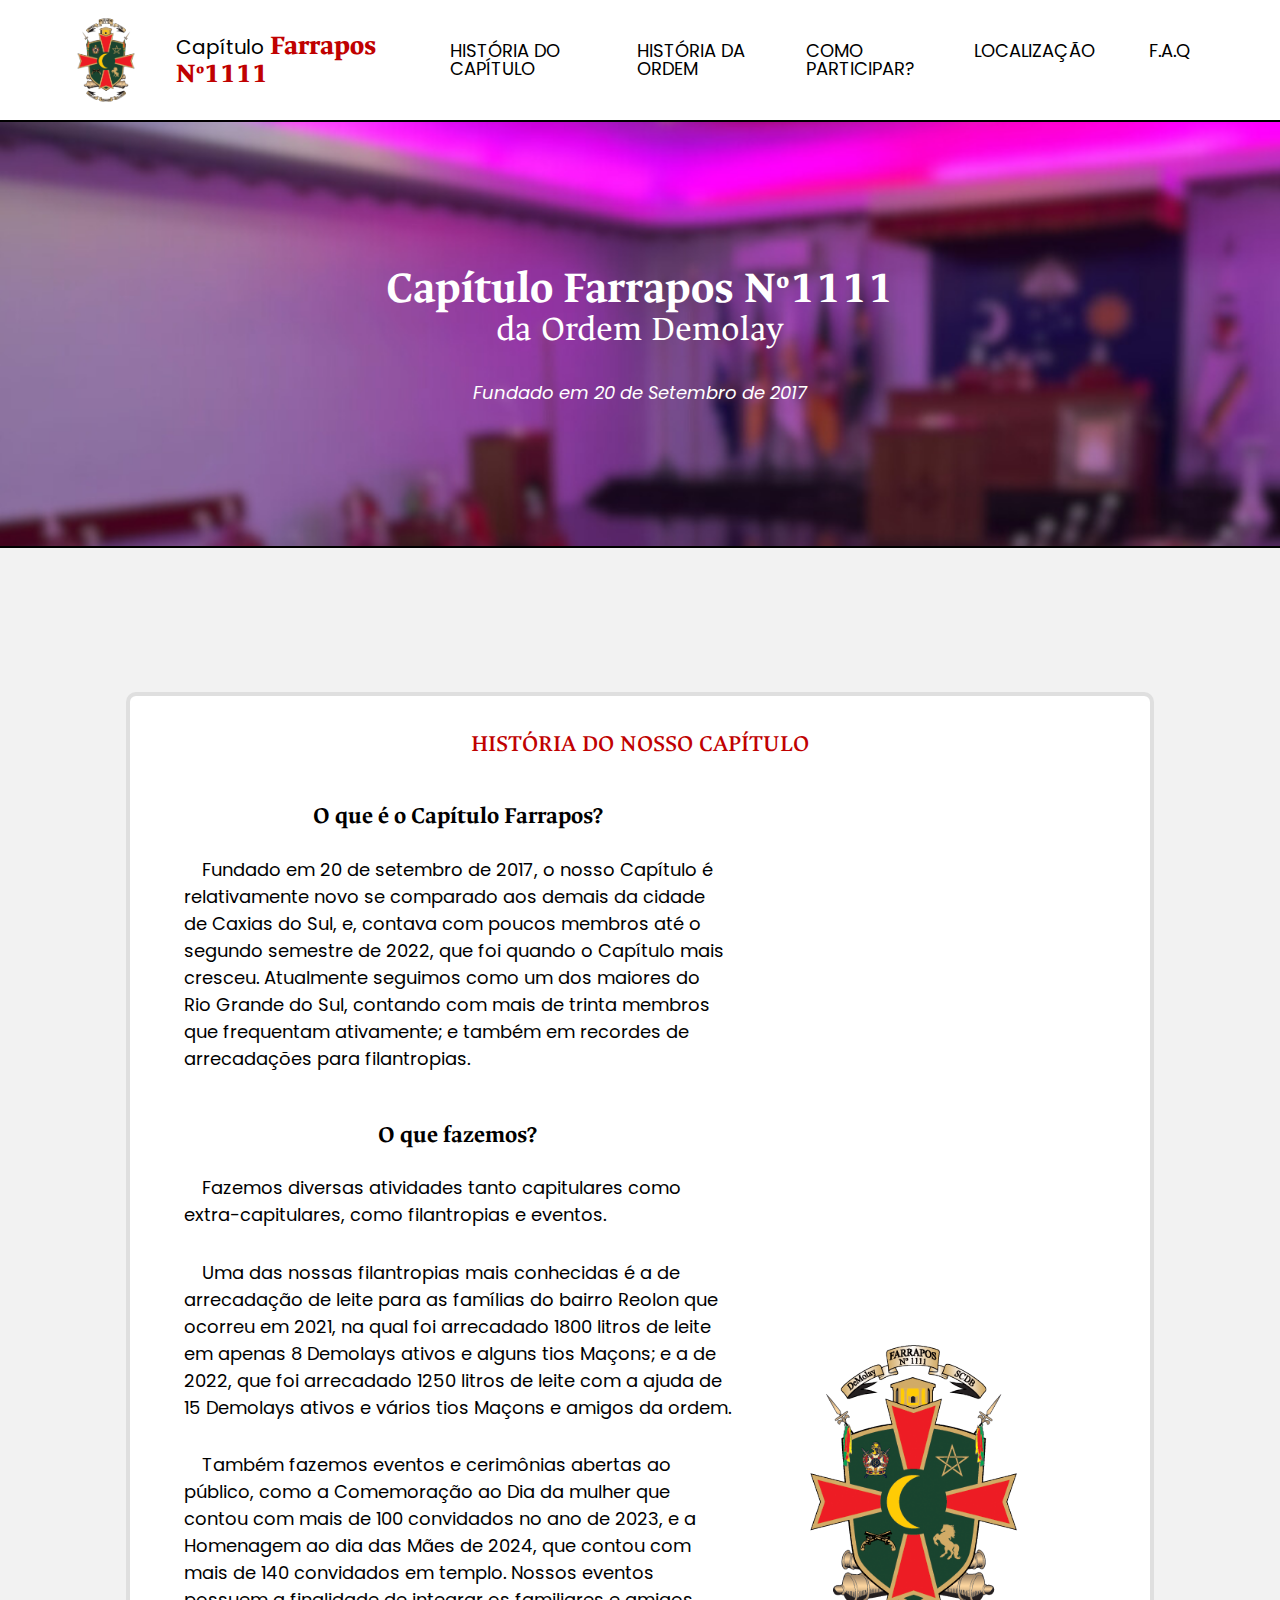
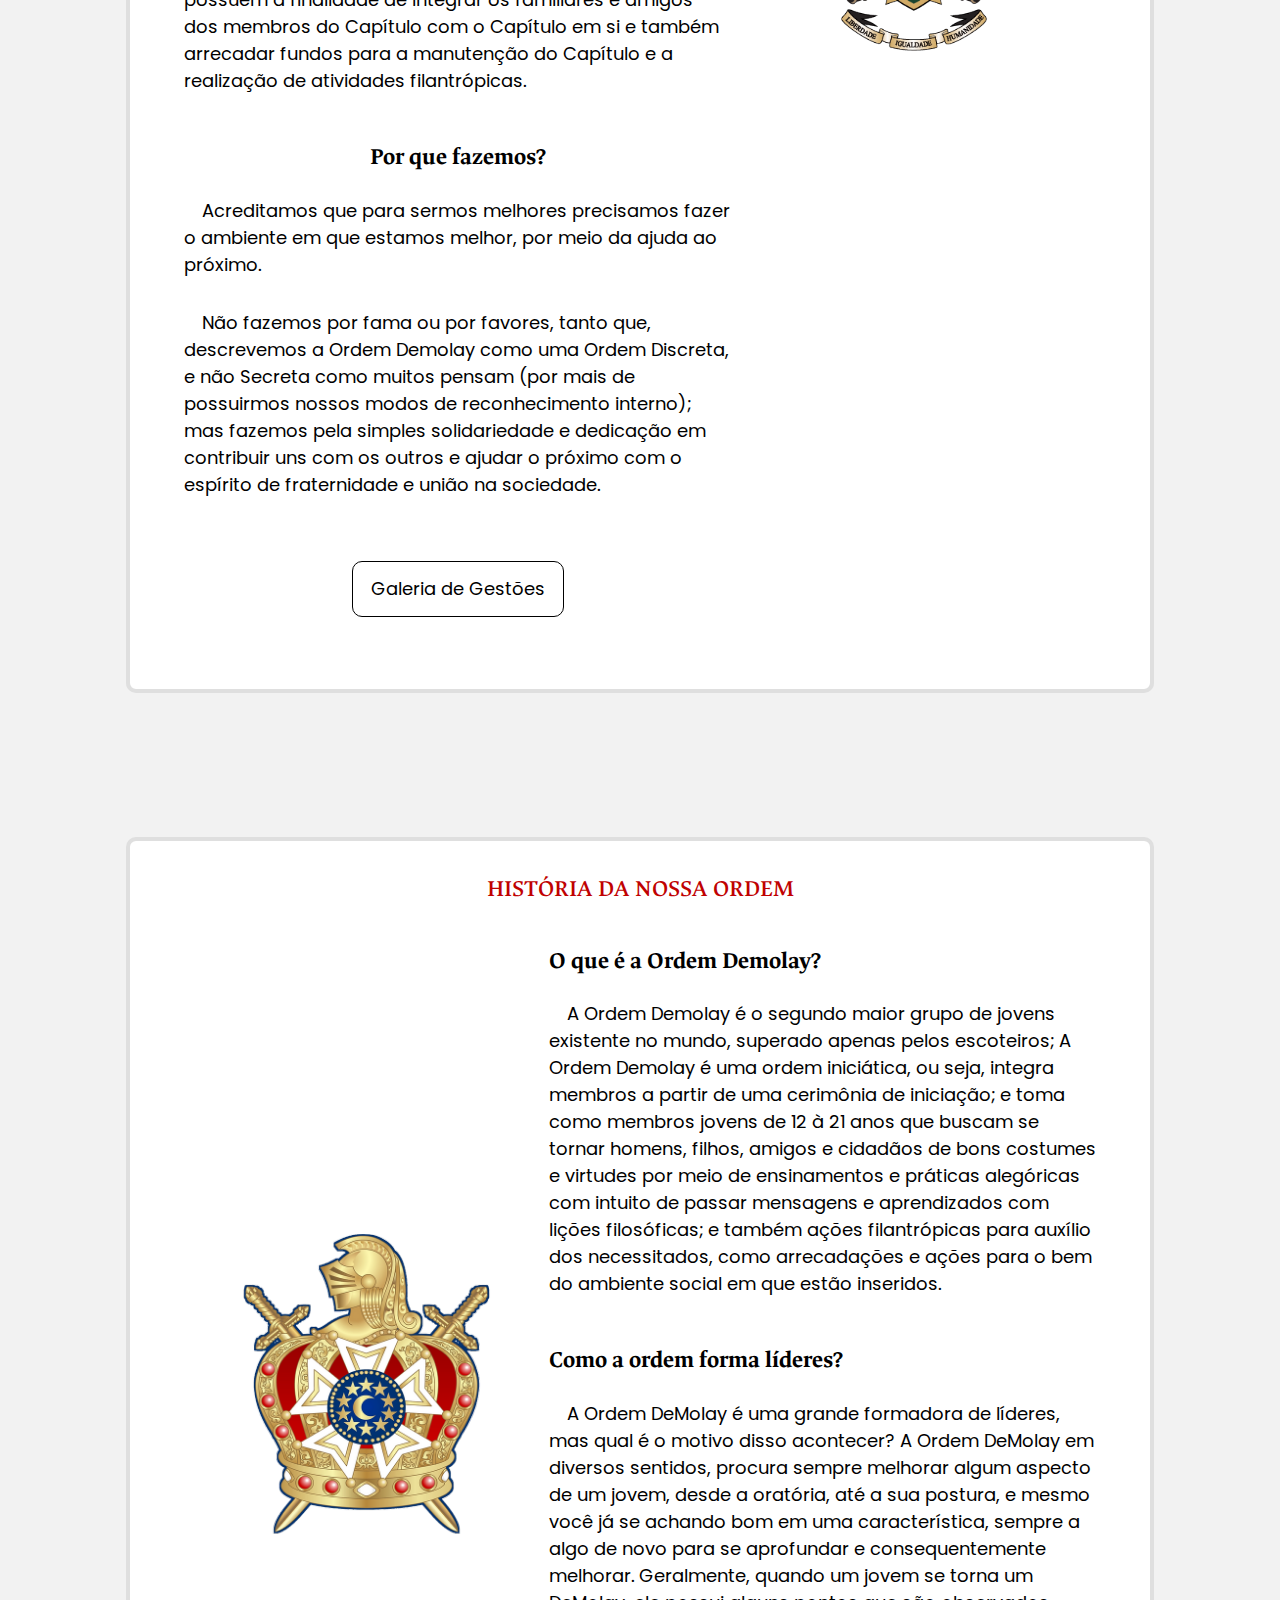
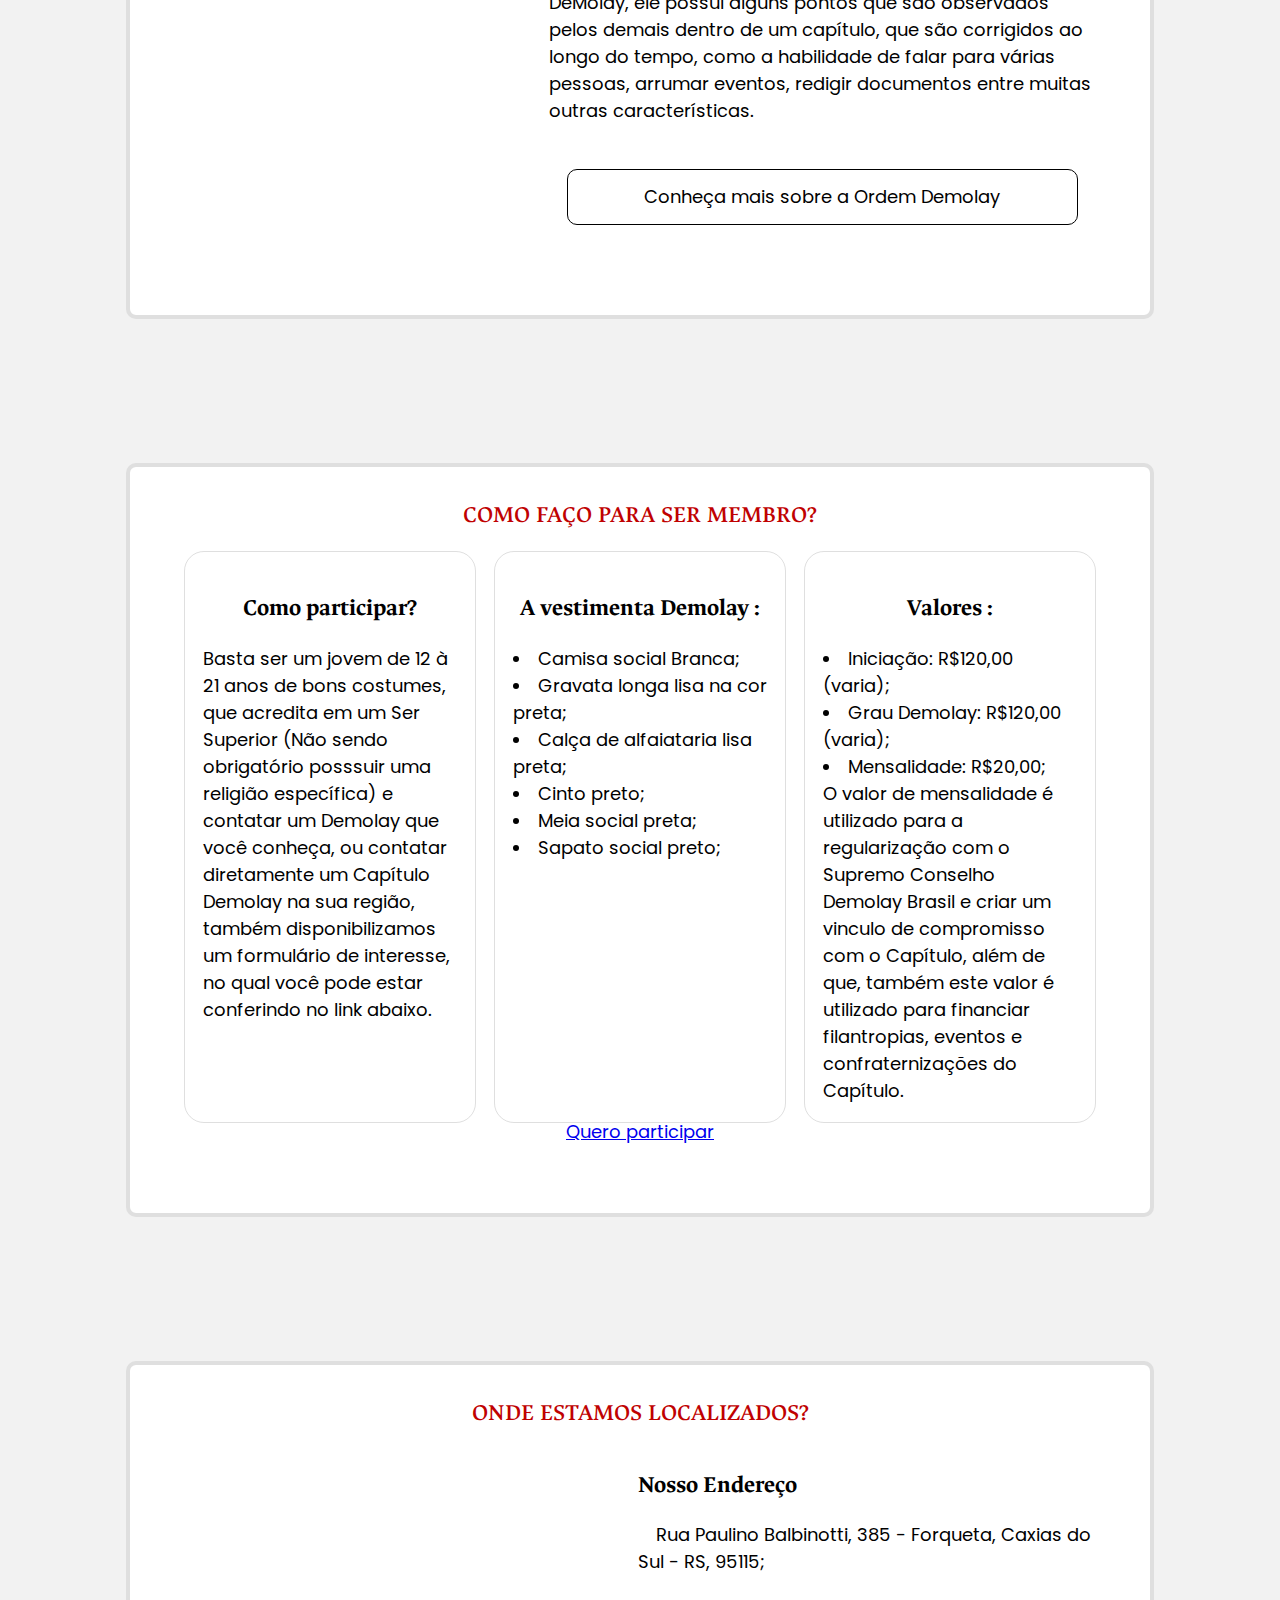
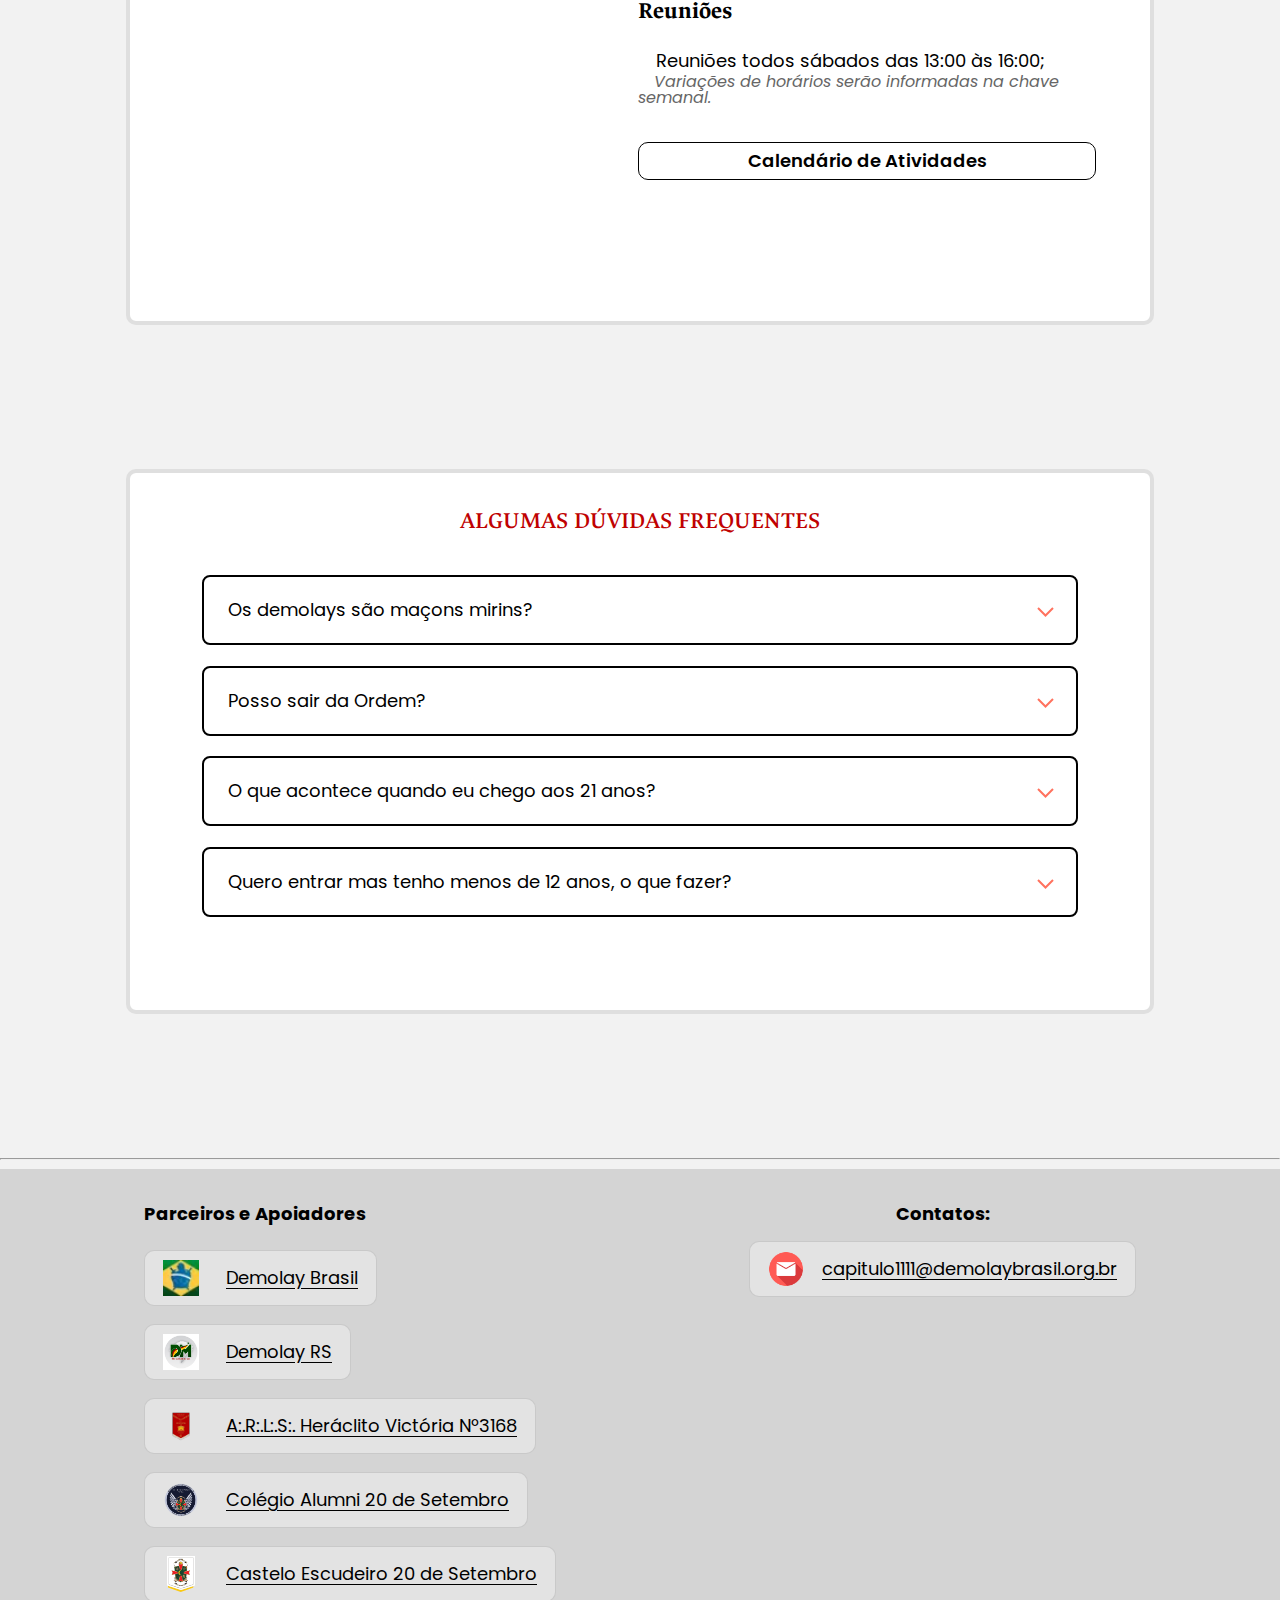
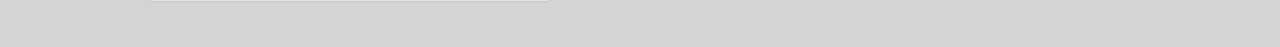
<file: index.html>
<html>
<!DOCTYPE html>
<html lang="pt-br">

<head>
    <meta charset="UTF-8">
    <meta name="viewport" content="width=device-width, initial-scale=1.0">
    <title>Farrapos Nº1111</title>
    <meta name="description" content="Demolay">
    <meta name="google-site-verification" content="uys_hSpUoY0iTMQbIR5rKDVBYM6H5hUVcbI-g9a_f7Q" />
    <link rel="stylesheet" href="https://cdn.jsdelivr.net/npm/swiper@11/swiper-bundle.min.css" />
    <link rel="stylesheet" href="styles/styles.css">
    <link rel="shortcut icon" type="imagex/png" href="assets/Logo-Farrapos.svg">

</head>

<body>

    <script src="js/menu.js"></script>

    <!--
        <div class="container">
            <a href="https://sis.demolaybrasil.org.br/login" target="_blank" class="container__link">Entrar</a>
            <a href="https://form.jotform.com/capitulo1111/quero-ser-demolay" target="_blank"
                class="container__link">Participar</a>
        </div>
  -->

    <!-- Banner Inicial -->
    <section class="banner">
        <div class="banner__informacoes">
            <h1 class="banner__titulo__principal">Capítulo Farrapos Nº1111</h1>
            <h2 class="banner__titulo__secundario">da Ordem Demolay</h2>
            <p class="banner__texto">Fundado em 20 de Setembro de 2017</p>
        </div>
    </section>
    <!-- Carrossel com fotos
    <section class="carrossel" id="galeria">
        <h2 class="carrossel__titulo">Últimas <b class="carrossel__titulo--negrito">Atividades</b></h2>
        <div class="carrossel__container">
            <div class="swiper">

                <div class="swiper-pagination"></div>
                <div class="swiper-wrapper">
                    <div class="swiper-slide">
                        <h2 class="carrossel__imagem__texto">Cerimônia Pública dia da Mulher</h2>
                        <img src="assets/Carrossel/Foto 1.png" alt="">
                        <h2 class="carrossel__imagem__texto">01/01/2000</h2>
                    </div>
                    <div class="swiper-slide">
                        <h2 class="carrossel__imagem__texto">Visita à Loja</h2>
                        <img src="assets/Carrossel/Foto 2.png" alt="">
                        <h2 class="carrossel__imagem__texto">01/01/2000</h2>

                    </div>
                    <div class="swiper-slide">
                        <h2 class="carrossel__imagem__texto">Preparação para Filantropia</h2>
                        <img src="assets/Carrossel/Foto 3.png" alt="">
                        <h2 class="carrossel__imagem__texto">01/01/2000</h2>

                    </div>
                    <div class="swiper-slide">
                        <h2 class="carrossel__imagem__texto">Eleições</h2>
                        <img src="assets/Carrossel/Foto 4.png" alt="">
                        <h2 class="carrossel__imagem__texto">01/01/2000</h2>

                    </div>
                    <div class="swiper-slide">
                        <h2 class="carrossel__imagem__texto">Instalação de Gestão</h2>
                        <img src="assets/Carrossel/Foto 5.png" alt="">
                        <h2 class="carrossel__imagem__texto">01/01/2000</h2>
                    </div>
                </div>
                <div class="carrossel__container__texto">

                    <p class="carrossel__container__instagram"><img src="assets/logo-instagram.png" width="24px"
                            height="24px">Veja mais em<a class="carrossel__container__instagram-link"
                            href="https://instagram.com/farrapos1111" target="_blank">@farrapos1111</a>

                    </p>
                </div>
            </div>
        </div>
    </section> -->
    <!-- Historia do Capítulo -->
    <section id="capitulo" class="instituicao">
        <h2 class="capitulo__titulo">História do nosso Capítulo</h2>
        <div class="instituicao__container">
            <div class="instituicao__container__inicial">
                <h2 class="instituicao__titulo">O que é o Capítulo Farrapos?</h2>
                <p class="instituicao__container__texto">Fundado em 20 de setembro de 2017, o nosso Capítulo é
                    relativamente
                    novo se
                    comparado aos demais da cidade de Caxias do Sul, e, contava com poucos
                    membros até o segundo semestre de 2022, que foi quando o Capítulo mais
                    cresceu.
                    Atualmente seguimos como um dos maiores do Rio Grande do Sul, contando
                    com mais de trinta membros que frequentam ativamente; e também em
                    recordes de arrecadações para filantropias.
                </p>
                <h2 class="instituicao__titulo">O que fazemos?</h2>
                <p class="instituicao__container__texto">Fazemos diversas atividades tanto capitulares como
                    extra-capitulares, como filantropias e eventos.
                <p class="instituicao__container__texto">Uma das nossas filantropias mais conhecidas é a de arrecadação
                    de leite para as famílias do bairro Reolon que ocorreu em 2021, na qual foi arrecadado 1800 litros
                    de leite em
                    apenas 8 Demolays ativos e alguns tios Maçons; e a de 2022, que foi
                    arrecadado 1250 litros de leite com a ajuda de 15 Demolays ativos e vários tios
                    Maçons e amigos da ordem.</p>
                <p class="instituicao__container__texto">Também fazemos eventos e cerimônias abertas ao público, como a
                    Comemoração ao Dia da mulher que contou com mais de 100 convidados no ano de
                    2023, e a Homenagem ao dia das Mães de 2024, que contou
                    com mais de 140 convidados em templo. Nossos eventos possuem a finalidade de integrar os
                    familiares e amigos dos membros do Capítulo com o Capítulo em si e também arrecadar fundos para a
                    manutenção do Capítulo e a realização de
                    atividades filantrópicas.</p>
                </p>
                <h2 class="instituicao__titulo">Por que fazemos?</h2>
                <p class="instituicao__container__texto">Acreditamos que para sermos melhores precisamos fazer o
                    ambiente em que
                    estamos melhor, por meio da ajuda ao próximo.</p>
                <p class="instituicao__container__texto">Não fazemos por fama ou por favores, tanto que, descrevemos a
                    Ordem
                    Demolay como uma Ordem Discreta, e não Secreta como muitos pensam (por
                    mais de possuirmos nossos modos de reconhecimento interno); mas fazemos
                    pela simples solidariedade e dedicação em contribuir uns com os outros e
                    ajudar o próximo com o espírito de fraternidade e união na sociedade.
                </p>

                <a class="galeria__gestoes"
                    href="https://drive.google.com/file/d/1eVO6RSfoGQvfWn7YcFJrH2bdlDo7qtsL/view?usp=sharing"
                    target="_blank">Galeria de Gestões</a>
            </div>
            <img src="assets/Logo-Farrapos.svg" alt="logo do capítulo farrapos número 1111 da ordem demolay"
                class="instituicao__container__logo">
        </div>
    </section>
    <!-- Historia da Ordem -->
    <section id="ordem" class="instituicao">
        <h2 class="capitulo__titulo">História da nossa Ordem</h2>
        <div class="instituicao__container">
            <img src="assets/Logo-Demolay.svg" alt="logo do capítulo farrapos número 1111 da ordem demolay"
                class="instituicao__container__logo">
            <div class="ordem__container">
                <h2 class="instituicao__titulo">O que é a Ordem Demolay?</h2>
                <p class="instituicao__container__texto">A Ordem Demolay é o segundo maior grupo de jovens existente no
                    mundo,
                    superado apenas pelos escoteiros;
                    A Ordem Demolay é uma ordem iniciática, ou seja, integra membros a partir
                    de uma cerimônia de iniciação; e toma como membros jovens de 12 à 21 anos
                    que buscam se tornar homens, filhos, amigos e cidadãos de bons costumes e
                    virtudes por meio de ensinamentos e práticas alegóricas com intuito de passar
                    mensagens e aprendizados com lições filosóficas; e também ações
                    filantrópicas para auxílio dos necessitados, como arrecadações e ações para o
                    bem do ambiente social em que estão inseridos.
                </p>
                <h2 class="instituicao__titulo">Como a ordem forma líderes?</h2>
                <p class="instituicao__container__texto">A Ordem DeMolay é uma grande formadora de líderes, mas qual é o
                    motivo
                    disso acontecer? A Ordem DeMolay em diversos sentidos, procura sempre
                    melhorar algum aspecto de um jovem, desde a oratória, até a sua postura, e
                    mesmo você já se achando bom em uma característica, sempre a algo de novo
                    para se aprofundar e consequentemente melhorar. Geralmente, quando um
                    jovem se torna um DeMolay, ele possui alguns pontos que são observados pelos
                    demais dentro de um capítulo, que são corrigidos ao longo do tempo, como a
                    habilidade de falar para várias pessoas, arrumar eventos, redigir documentos
                    entre muitas outras características.
                </p>
                <a class="ordem__saiba-mais" href="ordem.html" target="_blank">Conheça mais sobre a Ordem Demolay</a>
                <a class="ordem__saiba-mais2" href="ordem.html" target="_blank">Conheça a Ordem Demolay</a>

            </div>
        </div>
    </section>
    <section id="ser-membro" class="ser__membro">
        <h2 class="how-to__titulo">Como faço para ser membro?</h2>
        <div class="how-to__container__inicial">

            <div class="how-to__container__coluna">
                <h2 class="how-to__container__titulo">Como participar?</h2>
                <p class="how-to__container__texto">Basta ser um jovem de 12 à 21 anos de bons costumes, que acredita em
                    um Ser
                    Superior (Não sendo obrigatório posssuir uma religião específica) e contatar um
                    Demolay que você conheça, ou contatar diretamente um Capítulo Demolay na
                    sua região, também disponibilizamos um formulário de interesse, no qual você pode estar conferindo
                    no link abaixo.
                </p>
            </div>
            <div class="how-to__container__coluna">
                <ul class="how-to__container__lista">
                    <h2 class="how-to__container__titulo">A vestimenta Demolay :</h2>
                    <li class="how-to__container__item">Camisa social Branca;</li>
                    <li class="how-to__container__item">Gravata longa lisa na cor preta;</li>
                    <li class="how-to__container__item">Calça de alfaiataria lisa preta;</li>
                    <li class="how-to__container__item">Cinto preto;</li>
                    <li class="how-to__container__item">Meia social preta;</li>
                    <li class="how-to__container__item">Sapato social preto;</li>
                </ul>
            </div>
            <div class="how-to__container__coluna">
                <ul class="how-to__container__lista">
                    <h2 class="how-to__container__titulo">Valores :</h2>
                    <li class="how-to__container__item">Iniciação: R$120,00 (varia);</li>
                    <li class="how-to__container__item">Grau Demolay: R$120,00 (varia);</li>
                    <li class="how-to__container__item">Mensalidade: R$20,00;</li>
                </ul>
                <p class="how-to__container__texto"> O valor de mensalidade é
                    utilizado para a regularização com o Supremo Conselho Demolay
                    Brasil e criar um vinculo de compromisso com o
                    Capítulo, além de que, também este valor é utilizado para financiar filantropias,
                    eventos e confraternizações do Capítulo.</p>
            </div>
        </div>
        <a href="https://form.jotform.com/capitulo1111/quero-ser-demolay" class="how-to__botao" target="_blank">Quero
            participar</a>
    </section>

    <section id="localizacao" class="localizacao">
        <h2 class="localizacao__titulo">Onde estamos localizados?</h2>
        <div class="localizacao__container">
            <div class="localizacao__container__mapa">
                <iframe
                    src="https://www.google.com/maps/embed?pb=!1m18!1m12!1m3!1d3482.271402122775!2d-51.27903472458576!3d-29.215570475351345!2m3!1f0!2f0!3f0!3m2!1i1024!2i768!4f13.1!3m3!1m2!1s0x951ea14259612545%3A0xdc562740e7b6e027!2zTG9qYSBNYcOnw7RuaWNhIEhlcsOhY2xpdG8gVmljdMOzcmlhIE4uIDMxNjg!5e0!3m2!1spt-BR!2sbr!4v1747916223047!5m2!1spt-BR!2sbr"
                    allowfullscreen="" loading="lazy" referrerpolicy="no-referrer-when-downgrade"
                    class="localizacao__mapa"></iframe>
            </div>
            <div class="localizacao__container__descricao">
                <h2 class="localizacao__container__titulo">Nosso Endereço</h2>
                <p class="localizacao__container__texto">Rua Paulino Balbinotti, 385 - Forqueta, Caxias do Sul - RS,
                    95115;
                </p>
                <h2 class="localizacao__container__titulo">Reuniões</h2>
                <p class="localizacao__container__texto">Reuniões todos sábados das 13:00 às 16:00;
                </p>
                <p class="localizacao__container__texto__obs">Variações de horários serão informadas na chave semanal.
                </p>
                <a href="https://www.canva.com/design/DAGVMMhZtDM/IAtmY0V8_5pnMFEAsZWElg/edit"
                    class="localizacao__container__botao" target="_blank">Calendário de Atividades</a>
            </div>
        </div>
    </section>



    <section id="faq" class="faq">
        <h2 class="faq__titulo">Algumas dúvidas frequentes</h2>
        <div class="duvida">
            <h3>Os demolays são maçons mirins?</h3>
            <img src="assets/arrow-down.svg" alt="">
            <p class="paragrafo">
                Não! A maçonaria atua apenas como patrocinadora da Ordem Demolay, não
                significando obrigatoriamente que um demolay venha a ingressar em uma Loja
                na sua vida adulta. Nos encontros semanais de um Capítulo, é utilizado um
                templo maçônico como espaço, mas nada além disso.
                Além do mais que, sempre que for aberto uma sessão demolay deve-se haver
                um Maçom presente como responsável pelos jovens e zelar pela segurança dos
                mesmos;
            </p>
        </div>
        <div class="duvida">
            <h3>Posso sair da Ordem?</h3>
            <img src="assets/arrow-down.svg" alt="">
            <p class="paragrafo">
                Sim! Os membros possuem livre arbitrio para sair da ordem caso não queiram mais participar.
            </p>
        </div>
        <div class="duvida">
            <h3>O que acontece quando eu chego aos 21 anos?</h3>
            <img src="assets/arrow-down.svg" alt="">
            <p class="paragrafo">
                Você vira um "irmão mais velho" do capítulo, e passa a fazer parte do <a class="duvida__link"
                    href="#">Colégio Alumni</a>, no
                qual apenas membros Sêniores (com 21 anos ou mais) fazem parte.
            </p>
        </div>
        <div class="duvida">
            <h3>Quero entrar mas tenho menos de 12 anos, o que fazer?</h3>
            <img src="assets/arrow-down.svg" alt="">
            <p class="paragrafo">
                Caso você possua menos de 12 anos, você pode ingressar no <a class="duvida__link" href="#">Castelo dos
                    Escudeiros</a>, que
                conta com reuniões mensais de no máximo uma hora, e quando chegar a hora, você poderá ingressar em um
                capítulo demolay.</p>
        </div>
        </div>
    </section>


    <script src="js/faq.js"></script>

    <script src="https://cdn.jsdelivr.net/npm/swiper@11/swiper-bundle.min.js"></script>
    <script>const swiper = new Swiper('.swiper', {
            // speed: 400,
            spaceBetween: 10,
            slidesPerView: 3,
            pagination: {
                el: '.swiper-pagination',
                type: 'bullets',
                clickable: true,

            },
            autoplay: {
                delay: 8000,
            },
            loop: {
                enabled: true,
            }
        },
        );</script>
</body>

<hr>
<footer class="rodape">
    <div class="rodape__lista__container">
        <ul class="rodape__lista">
            <h2 class="rodape__lista-titulo">Parceiros e Apoiadores</h2>
            <li class="rodape__lista-item">
                <a class="rodape__lista-link" href="https://www.demolaybrasil.org.br/" target="_blank">
                    <img src="assets/logo-demolaybrasil.png" alt="logo demolay brasil" width="36px" height="36px">
                    Demolay Brasil</a>
            </li>
            <li class="rodape__lista-item">
                <a class="rodape__lista-link" href="https://www.instagram.com/demolayrs/" target="_blank">
                    <img src="assets/logo-demolayrs.png" alt="logo demolay rs" width="36px" height="36px">
                    Demolay RS</a>
            </li>
            <li class="rodape__lista-item">
                <a class="rodape__lista-link" href="https://www.heraclitovictoria.com.br/" target="_blank">
                    <img src="assets/Logo-HV.svg" alt="logo loja patrocinadora" width="36px" height="36px">
                    A:.R:.L:.S:. Heráclito Victória Nº3168</a>
            </li>
            <li class="rodape__lista-item">
                <a class="rodape__lista-link" href="#" target="_blank">
                    <img src="assets/Logo-alumni.png" alt="logo colegio alumni" width="36px" height="36px">
                    Colégio Alumni 20 de Setembro</a>
            </li>
            <li class="rodape__lista-item"><a class="rodape__lista-link" href="#" target="_blank">
                    <img src="assets/bandeira-farrapos.svg" alt="logo castelo escudeiros" width="36px" height="36px">
                    Castelo Escudeiro 20 de Setembro</a>
            </li>
        </ul>
    </div>
    <div class="rodape__contato__container">
        <h2 class="rodape__contato-titulo">Contatos:</h2>
        <a class="rodape__contato" href="mailto:capitulo1111@demolaybrasil.org.br"><img src="assets/mail-logo.png"
                alt="icone email" width="36px" height="36px">capitulo1111@demolaybrasil.org.br</a>
    </div>
</footer>

</html>
</file>
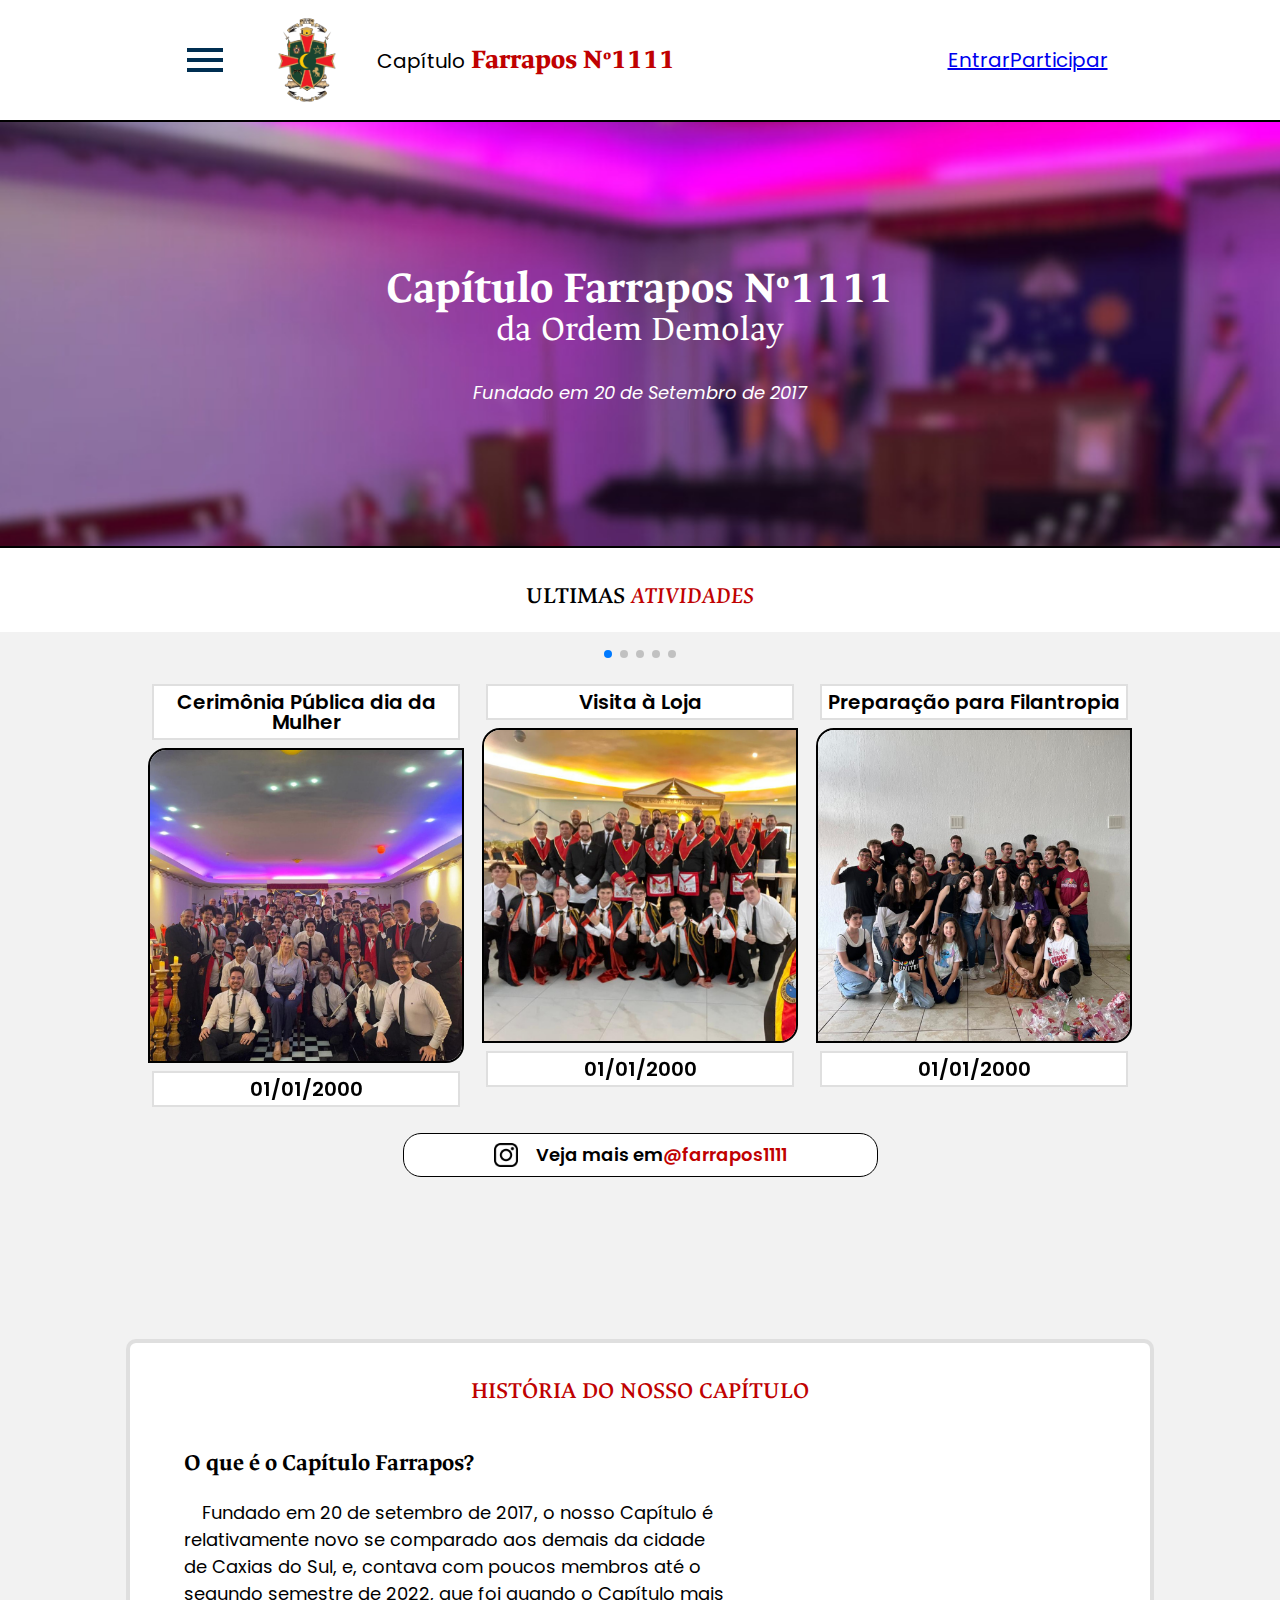
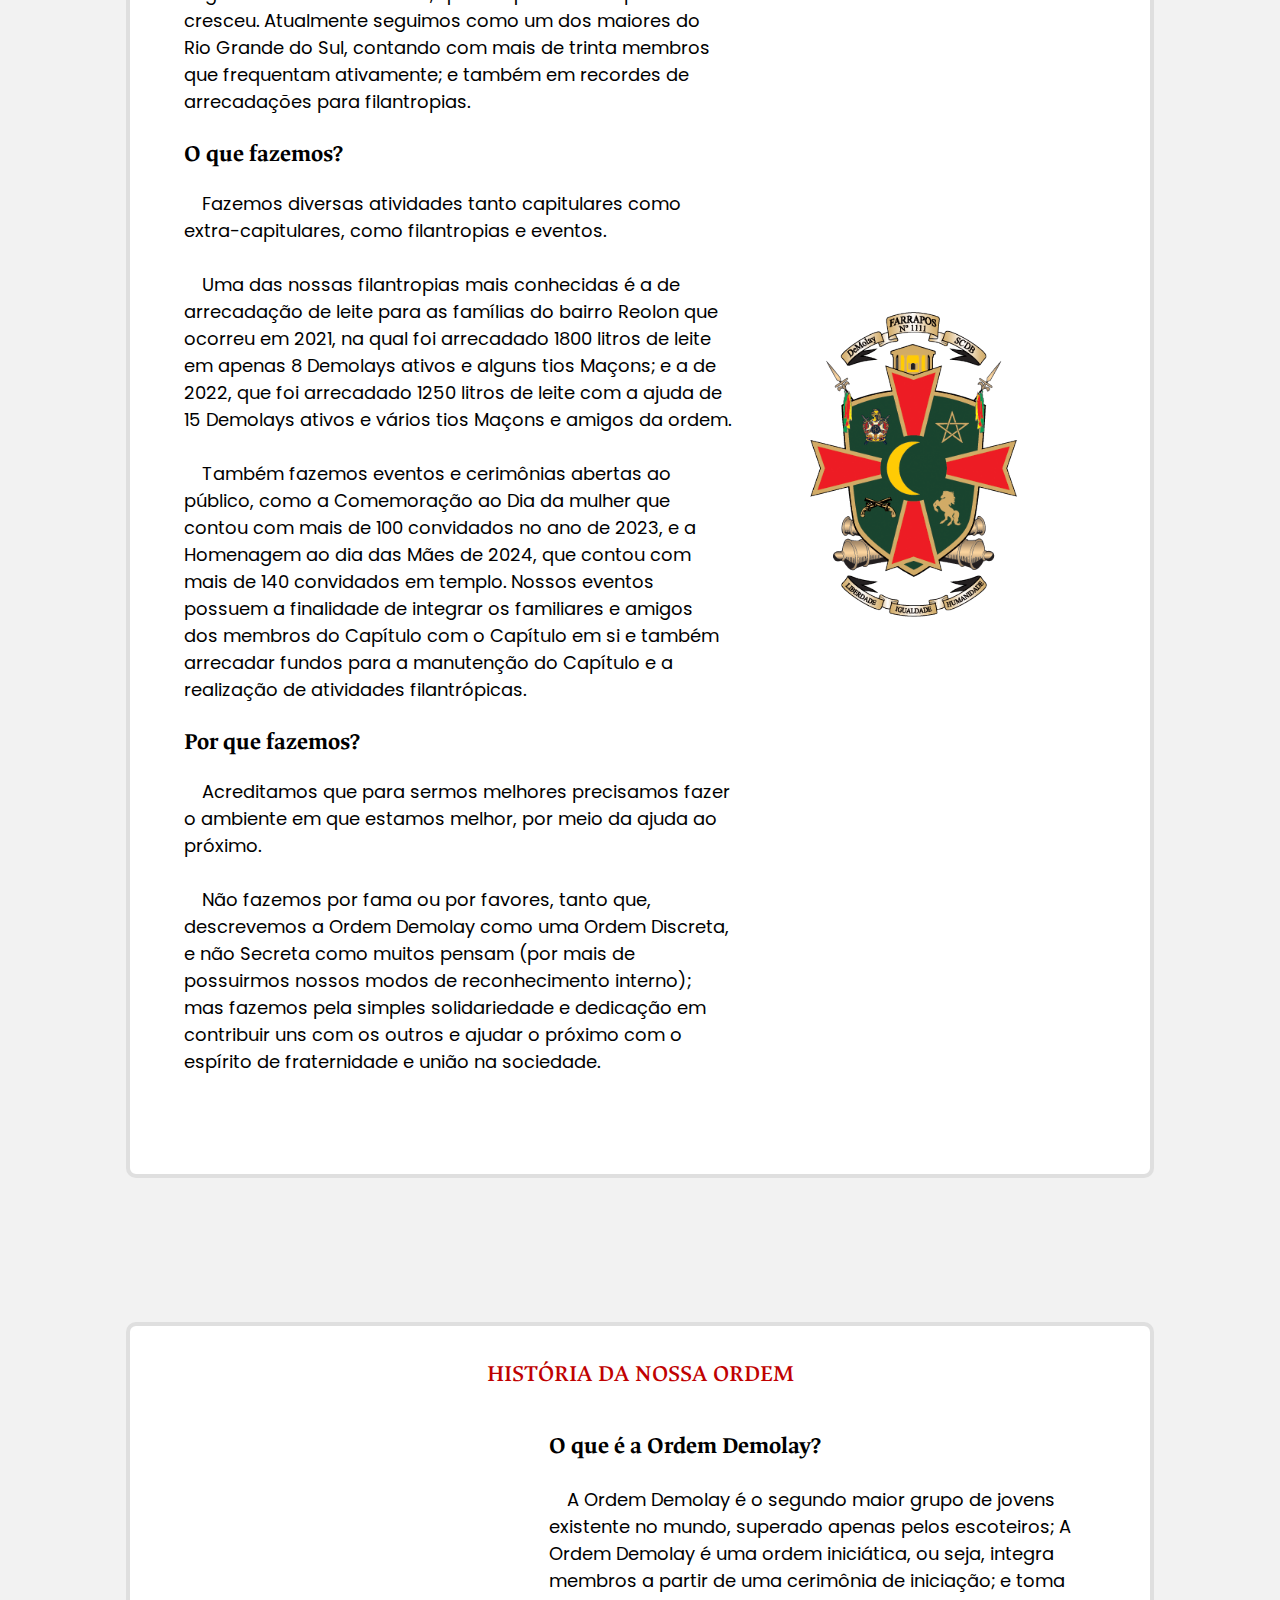
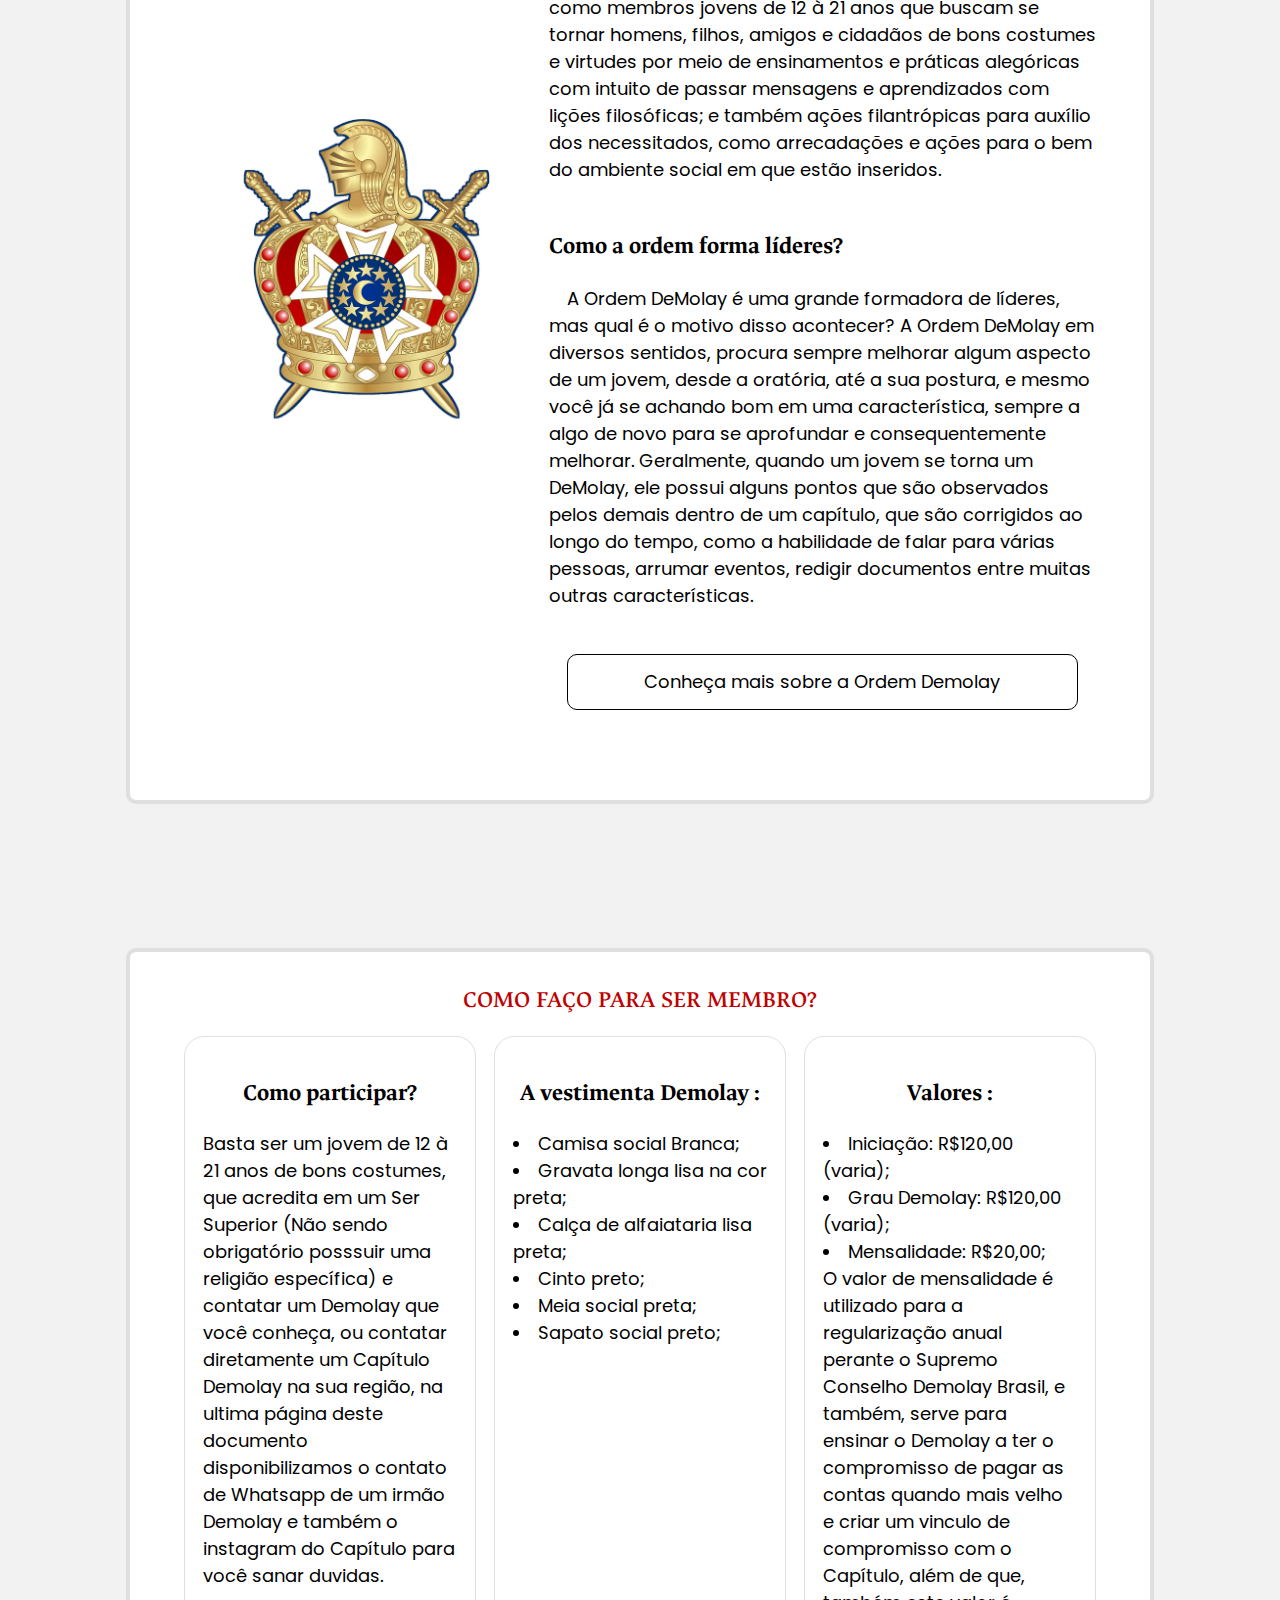
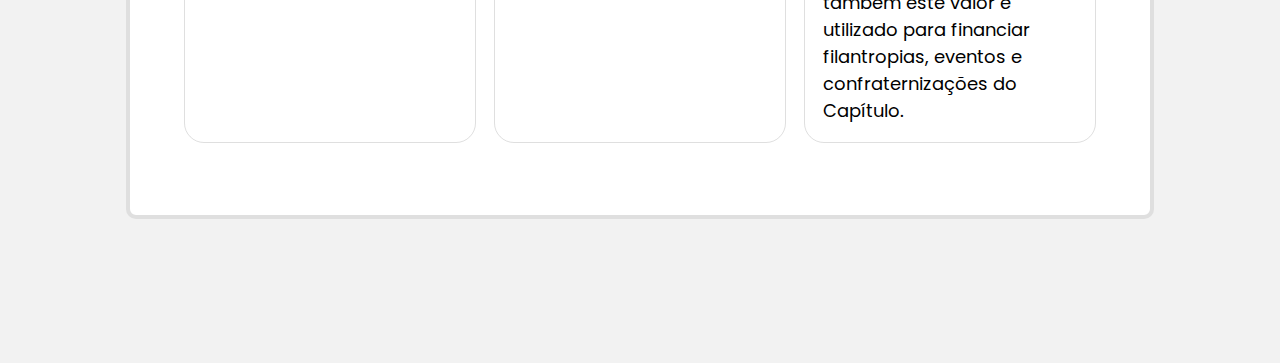
<file: capitulo.html>
<html>
<!DOCTYPE html>
<html lang="pt-br">

<head>
    <meta charset="UTF-8">
    <meta name="viewport" content="width=device-width, initial-scale=1.0">
    <title>Farrapos Nº1111</title>
    <meta name="description" content="Demolay">
    <link rel="stylesheet" href="https://cdn.jsdelivr.net/npm/swiper@11/swiper-bundle.min.css" />
    <link rel="stylesheet" href="styles/styles.css">
    <link rel="shortcut icon" type="imagex/png" href="assets/Logo-Farrapos.svg">

</head>

<body>
    <!-- Cabeçalho -->
    <header class="cabecalho">
        <div class="container">
            <input type="checkbox" id="menu" class="container__botao">
            <label for="menu" class="container__rotulo">
                <span class="cabecalho__hamburguer container__imagem"></span>
            </label>
            <ul class="lista__menu">
                <li class="lista__menu__titulo">Categorias</li>
                <li class="lista__menu__item">
                    <a class="lista__menu__link" href="#galeria">Galeria</a>
                </li>
                <li class="lista__menu__item">
                    <a class="lista__menu__link" href="#capitulo">História do Capítulo</a>
                </li>
                <li class="lista__menu__item">
                    <a class="lista__menu__link" href="#ordem">História da Ordem</a>
                </li>
                <li class="lista__menu__item">
                    <a class="lista__menu__link" href="#">Como Participar?</a>
                </li>
                <li class="lista__menu__item">
                    <a class="lista__menu__link" href="#">Localização</a>
                </li>
                <li class="lista__menu__item">
                    <a class="lista__menu__link" href="#">F.A.Q</a>
                </li>
            </ul>
            <img src="assets/Logo-Farrapos.svg" alt="Logo da Farrapos" class="container__logo" width="50px"
                height="100px">
            <h1 class="container__titulo"> Capítulo<b class="container__titulo--negrito"> Farrapos Nº1111</b></h1>
        </div>
        <div class="container">
            <a href="https://sis.demolaybrasil.org.br/login" target="_blank" class="container__link">Entrar</a>
            <a href="https://form.jotform.com/capitulo1111/quero-ser-demolay" target="_blank"
                class="container__link">Participar</a>
        </div>
    </header>

    <!-- Banner Inicial -->
    <section class="banner">
        <div class="banner__informacoes">
            <h1 class="banner__titulo__principal">Capítulo Farrapos Nº1111</h1>
            <h2 class="banner__titulo__secundario">da Ordem Demolay</h2>
            <p class="banner__texto">Fundado em 20 de Setembro de 2017</p>
        </div>
    </section>

    <!-- Carrossel com fotos -->
    <section class="carrossel" id="galeria">
        <h2 class="carrossel__titulo">Ultimas <b class="carrossel__titulo--negrito">Atividades</b></h2>
        <div class="carrossel__container">
            <!-- Slider main container -->
            <div class="swiper">

                <!-- If we need pagination -->
                <div class="swiper-pagination"></div>
                <!-- Additional required wrapper -->
                <div class="swiper-wrapper">
                    <!-- Slides -->
                    <div class="swiper-slide">
                        <h2 class="carrossel__imagem__texto">Cerimônia Pública dia da Mulher</h2>
                        <img src="assets/Carrossel/Foto 1.png" alt="">
                        <h2 class="carrossel__imagem__texto">01/01/2000</h2>
                    </div>
                    <div class="swiper-slide">
                        <h2 class="carrossel__imagem__texto">Visita à Loja</h2>
                        <img src="assets/Carrossel/Foto 2.png" alt="">
                        <h2 class="carrossel__imagem__texto">01/01/2000</h2>

                    </div>
                    <div class="swiper-slide">
                        <h2 class="carrossel__imagem__texto">Preparação para Filantropia</h2>
                        <img src="assets/Carrossel/Foto 3.png" alt="">
                        <h2 class="carrossel__imagem__texto">01/01/2000</h2>

                    </div>
                    <div class="swiper-slide">
                        <h2 class="carrossel__imagem__texto">Eleições</h2>
                        <img src="assets/Carrossel/Foto 4.png" alt="">
                        <h2 class="carrossel__imagem__texto">01/01/2000</h2>

                    </div>
                    <div class="swiper-slide">
                        <h2 class="carrossel__imagem__texto">Instalação de Gestão</h2>
                        <img src="assets/Carrossel/Foto 5.png" alt="">
                        <h2 class="carrossel__imagem__texto">01/01/2000</h2>
                    </div>
                </div>
                <div class="carrossel__container__texto">

                    <p class="carrossel__container__instagram"><img src="assets/logo-instagram.png" width="24px"
                            height="24px">Veja mais em
                        <a href="https://instagram.com/farrapos1111" target="_blank"> @farrapos1111</a>
                    </p>
                </div>
            </div>
        </div>
    </section>
    <!-- Historia do Capítulo -->
    <section id="capitulo" class="instituicao">
        <h2 class="capitulo__titulo">História do nosso Capítulo</h2>
        <div class="instituicao__container">
            <div>
                <h2 class="instituicao__titulo">O que é o Capítulo Farrapos?</h2>
                <p class="instituicao__container__texto">Fundado em 20 de setembro de 2017, o nosso Capítulo é
                    relativamente
                    novo se
                    comparado aos demais da cidade de Caxias do Sul, e, contava com poucos
                    membros até o segundo semestre de 2022, que foi quando o Capítulo mais
                    cresceu.
                    Atualmente seguimos como um dos maiores do Rio Grande do Sul, contando
                    com mais de trinta membros que frequentam ativamente; e também em
                    recordes de arrecadações para filantropias.
                </p>
                <h2 class="instituicao__titulo">O que fazemos?</h2>
                <p class="instituicao__container__texto">Fazemos diversas atividades tanto capitulares como
                    extra-capitulares, como filantropias e eventos.
                <p class="instituicao__container__texto">Uma das nossas filantropias mais conhecidas é a de arrecadação
                    de leite para as famílias do bairro Reolon que ocorreu em 2021, na qual foi arrecadado 1800 litros
                    de leite em
                    apenas 8 Demolays ativos e alguns tios Maçons; e a de 2022, que foi
                    arrecadado 1250 litros de leite com a ajuda de 15 Demolays ativos e vários tios
                    Maçons e amigos da ordem.</p>
                <p class="instituicao__container__texto">Também fazemos eventos e cerimônias abertas ao público, como a
                    Comemoração ao Dia da mulher que contou com mais de 100 convidados no ano de
                    2023, e a Homenagem ao dia das Mães de 2024, que contou
                    com mais de 140 convidados em templo. Nossos eventos possuem a finalidade de integrar os
                    familiares e amigos dos membros do Capítulo com o Capítulo em si e também arrecadar fundos para a
                    manutenção do Capítulo e a realização de
                    atividades filantrópicas.</p>
                </p>
                <h2 class="instituicao__titulo">Por que fazemos?</h2>
                <p class="instituicao__container__texto">Acreditamos que para sermos melhores precisamos fazer o
                    ambiente em que
                    estamos melhor, por meio da ajuda ao próximo.</p>
                <p class="instituicao__container__texto">Não fazemos por fama ou por favores, tanto que, descrevemos a
                    Ordem
                    Demolay como uma Ordem Discreta, e não Secreta como muitos pensam (por
                    mais de possuirmos nossos modos de reconhecimento interno); mas fazemos
                    pela simples solidariedade e dedicação em contribuir uns com os outros e
                    ajudar o próximo com o espírito de fraternidade e união na sociedade.
            </div>
            <img src="assets/Logo-Farrapos.svg" alt="logo do capítulo farrapos número 1111 da ordem demolay"
                class="instituicao__container__logo">
        </div>
    </section>
    <!-- Historia da Ordem -->
    <section id="ordem" class="instituicao">
        <h2 class="capitulo__titulo">História da nossa Ordem</h2>
        <div class="instituicao__container">
            <img src="assets/Logo-Demolay.svg" alt="logo do capítulo farrapos número 1111 da ordem demolay"
                class="instituicao__container__logo">
            <div class="ordem__container">
                <h2 class="instituicao__titulo">O que é a Ordem Demolay?</h2>
                <p class="instituicao__container__texto">A Ordem Demolay é o segundo maior grupo de jovens existente no
                    mundo,
                    superado apenas pelos escoteiros;
                    A Ordem Demolay é uma ordem iniciática, ou seja, integra membros a partir
                    de uma cerimônia de iniciação; e toma como membros jovens de 12 à 21 anos
                    que buscam se tornar homens, filhos, amigos e cidadãos de bons costumes e
                    virtudes por meio de ensinamentos e práticas alegóricas com intuito de passar
                    mensagens e aprendizados com lições filosóficas; e também ações
                    filantrópicas para auxílio dos necessitados, como arrecadações e ações para o
                    bem do ambiente social em que estão inseridos.
                </p>
                <h2 class="instituicao__titulo">Como a ordem forma líderes?</h2>
                <p class="instituicao__container__texto">A Ordem DeMolay é uma grande formadora de líderes, mas qual é o
                    motivo
                    disso acontecer? A Ordem DeMolay em diversos sentidos, procura sempre
                    melhorar algum aspecto de um jovem, desde a oratória, até a sua postura, e
                    mesmo você já se achando bom em uma característica, sempre a algo de novo
                    para se aprofundar e consequentemente melhorar. Geralmente, quando um
                    jovem se torna um DeMolay, ele possui alguns pontos que são observados pelos
                    demais dentro de um capítulo, que são corrigidos ao longo do tempo, como a
                    habilidade de falar para várias pessoas, arrumar eventos, redigir documentos
                    entre muitas outras características.
                </p>
                <a class="ordem__saiba-mais" href="#">Conheça mais sobre a Ordem Demolay</a>
            </div>
        </div>
    </section>
    <section id="howto" class="ser__membro">
        <h2 class="how-to__titulo">Como faço para ser membro?</h2>
        <div class="how-to__container__inicial">

            <div class="how-to__container__coluna">
                <h2 class="how-to__container__titulo">Como participar?</h2>
                <p class="how-to__container__texto">Basta ser um jovem de 12 à 21 anos de bons costumes, que acredita em
                    um Ser
                    Superior (Não sendo obrigatório posssuir uma religião específica) e contatar um
                    Demolay que você conheça, ou contatar diretamente um Capítulo Demolay na
                    sua região, na ultima página deste documento disponibilizamos o contato de
                    Whatsapp de um irmão Demolay e também o instagram do Capítulo para você
                    sanar duvidas.
                </p>
            </div>
            <div class="how-to__container__coluna">
                <ul class="how-to__container__lista">
                    <h2 class="how-to__container__titulo">A vestimenta Demolay :</h2>
                    <li class="how-to__container__item">Camisa social Branca;</li>
                    <li class="how-to__container__item">Gravata longa lisa na cor preta;</li>
                    <li class="how-to__container__item">Calça de alfaiataria lisa preta;</li>
                    <li class="how-to__container__item">Cinto preto;</li>
                    <li class="how-to__container__item">Meia social preta;</li>
                    <li class="how-to__container__item">Sapato social preto;</li>
                </ul>
            </div>
            <div class="how-to__container__coluna">
                <ul class="how-to__container__lista">
                    <h2 class="how-to__container__titulo">Valores :</h2>
                    <li class="how-to__container__item">Iniciação: R$120,00 (varia);</li>
                    <li class="how-to__container__item">Grau Demolay: R$120,00 (varia);</li>
                    <li class="how-to__container__item">Mensalidade: R$20,00;</li>
                </ul>
                <p class="how-to__container__texto"> O valor de mensalidade é
                    utilizado para a regularização anual perante o Supremo Conselho Demolay
                    Brasil, e também, serve para ensinar o Demolay a ter o compromisso de pagar
                    as contas quando mais velho e criar um vinculo de compromisso com o
                    Capítulo, além de que, também este valor é utilizado para financiar filantropias,
                    eventos e confraternizações do Capítulo.</p>
            </div>
        </div>
    </section>










    <script src="https://cdn.jsdelivr.net/npm/swiper@11/swiper-bundle.min.js"></script>
    <script>const swiper = new Swiper('.swiper', {
            // speed: 400,
            spaceBetween: 10,
            slidesPerView: 3,
            pagination: {
                el: '.swiper-pagination',
                type: 'bullets',

            },
            autoplay: {
                delay: 8000,
            },
            loop: {
                enabled: true,
            }
        },
        );</script>
</body>

<footer>

</footer>

</html>
</file>
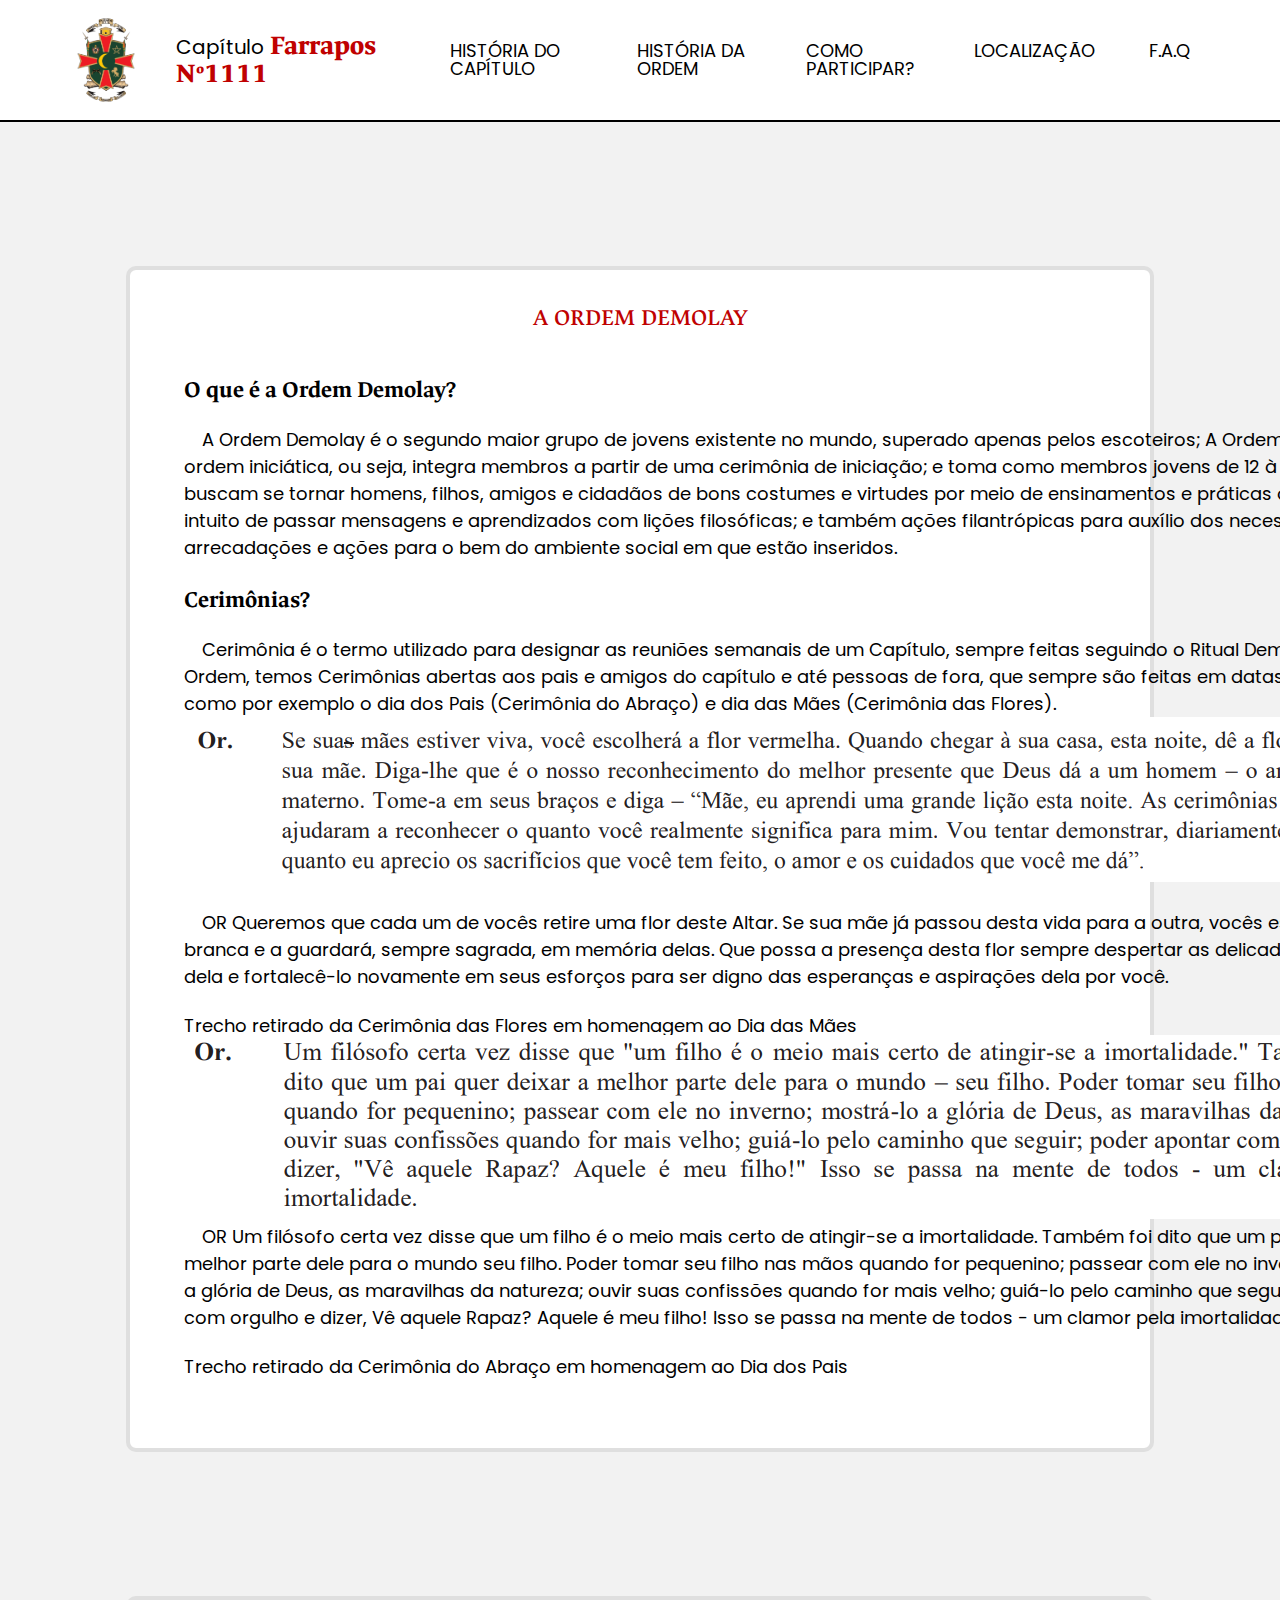
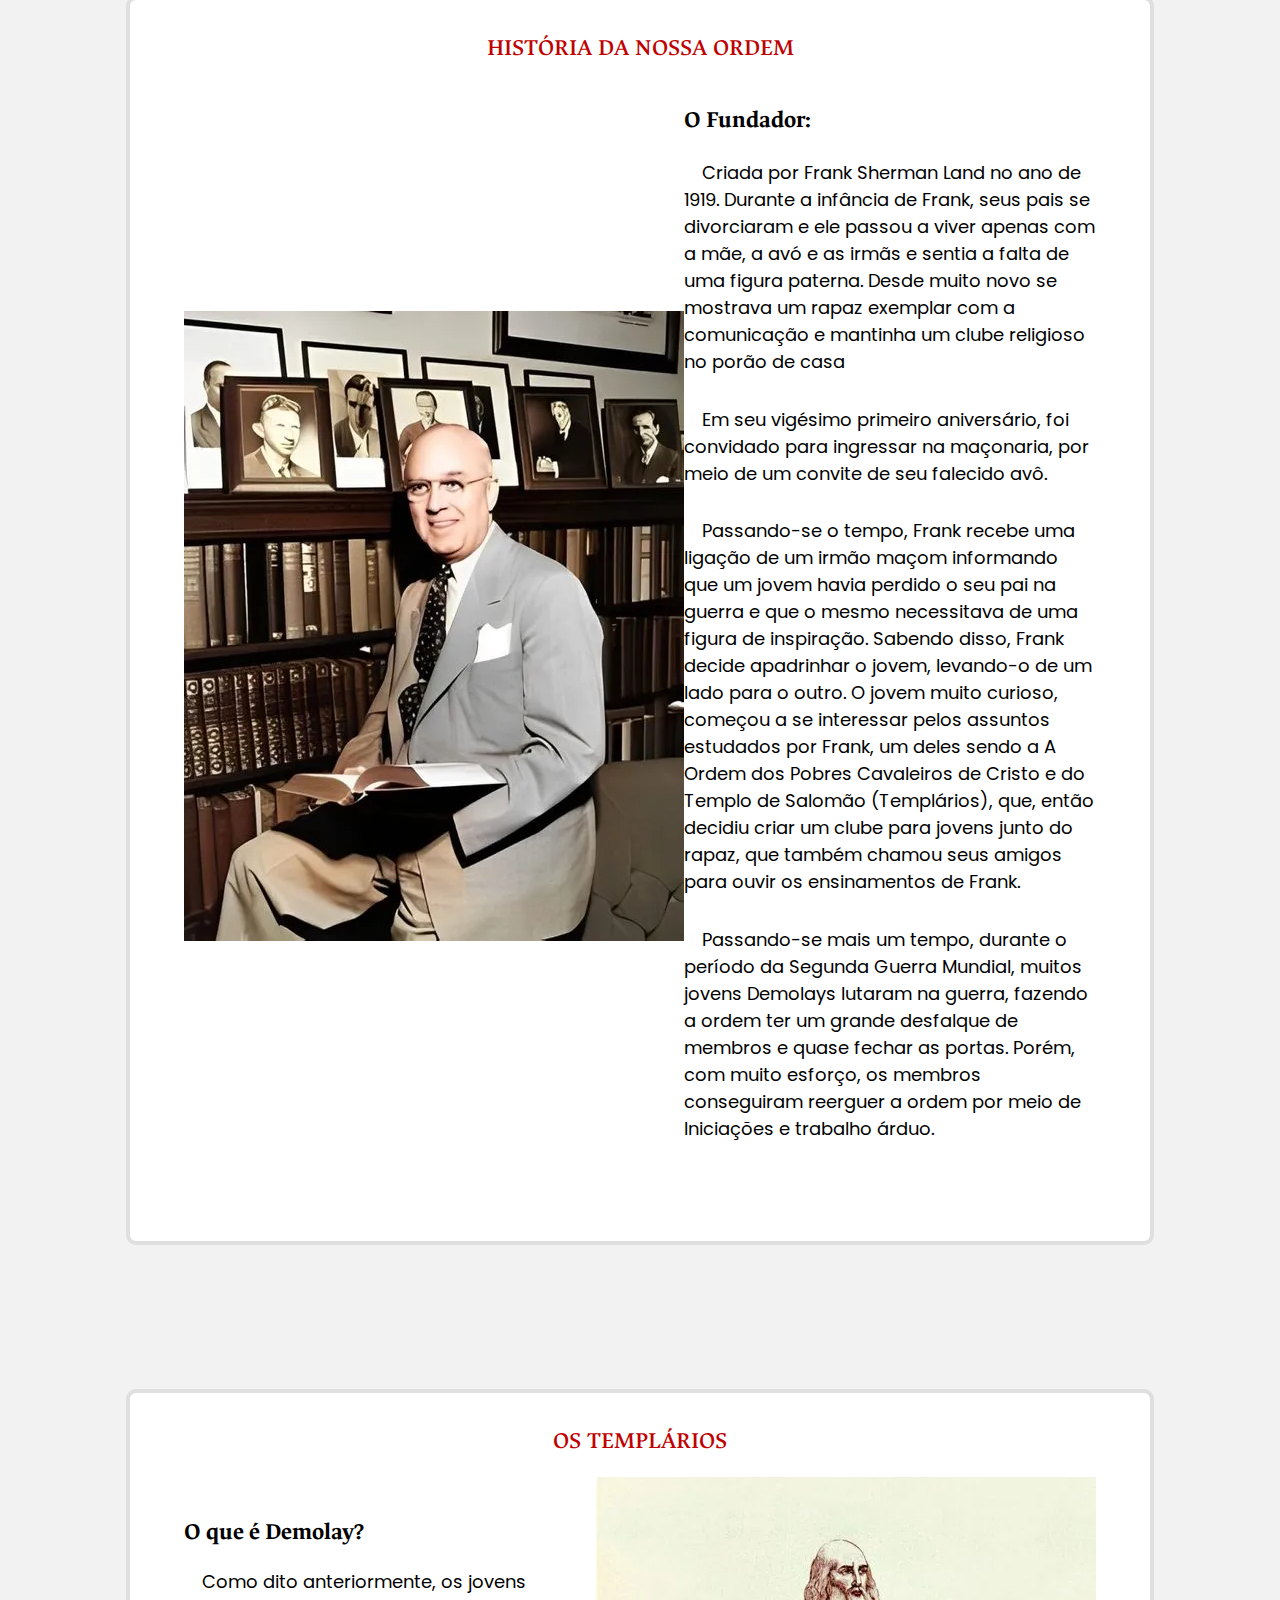
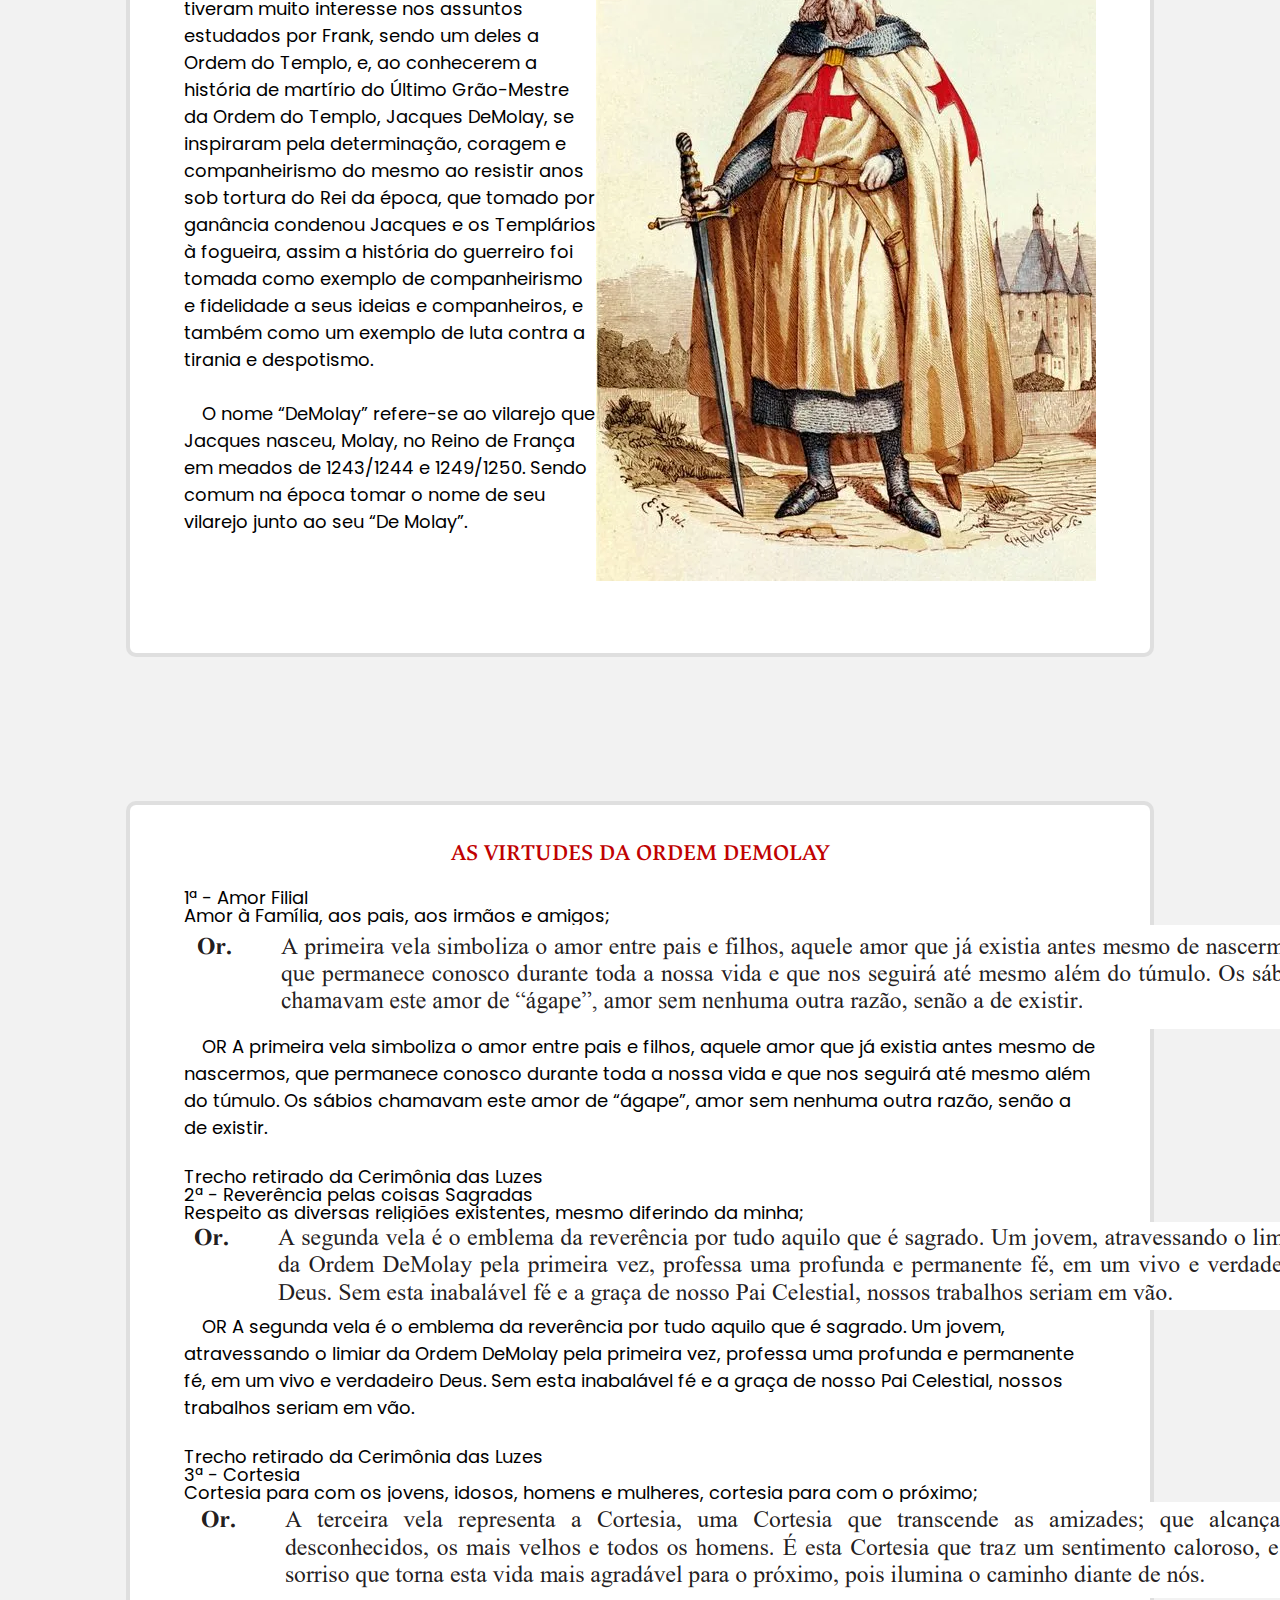
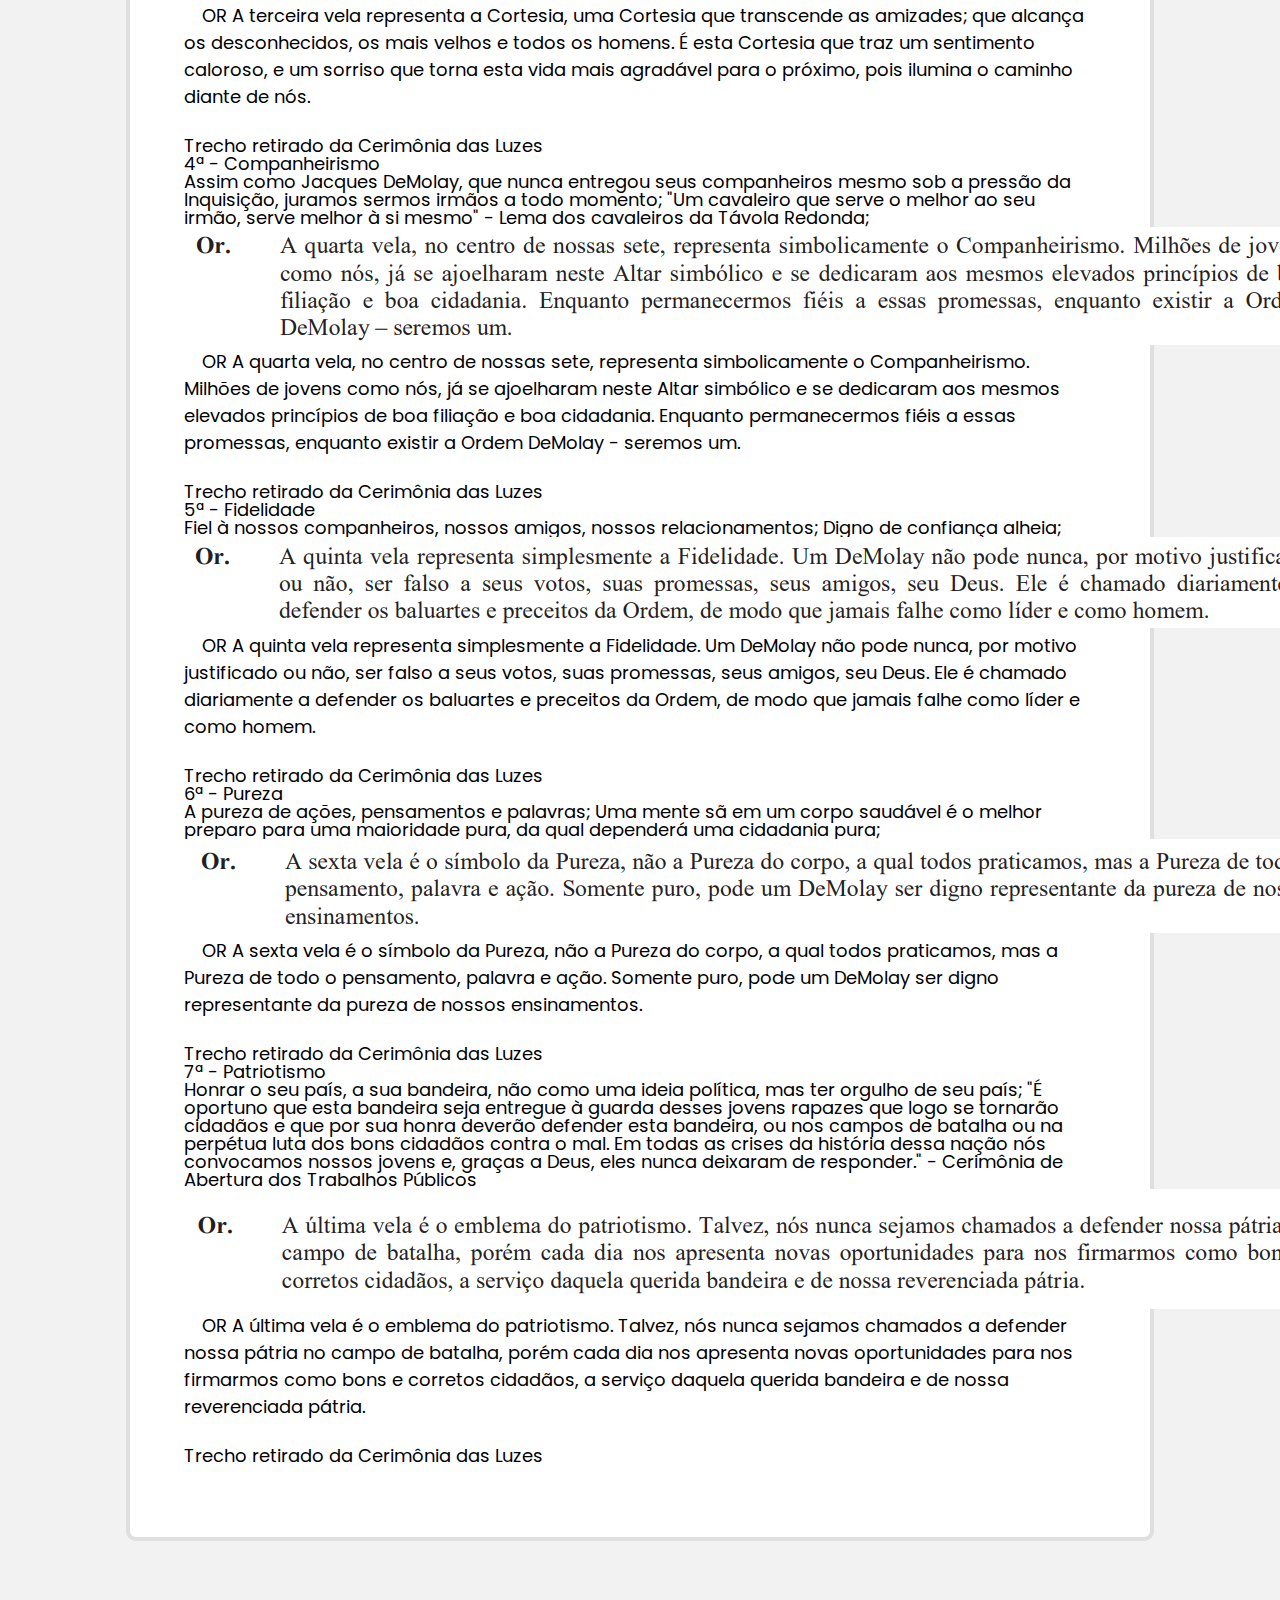
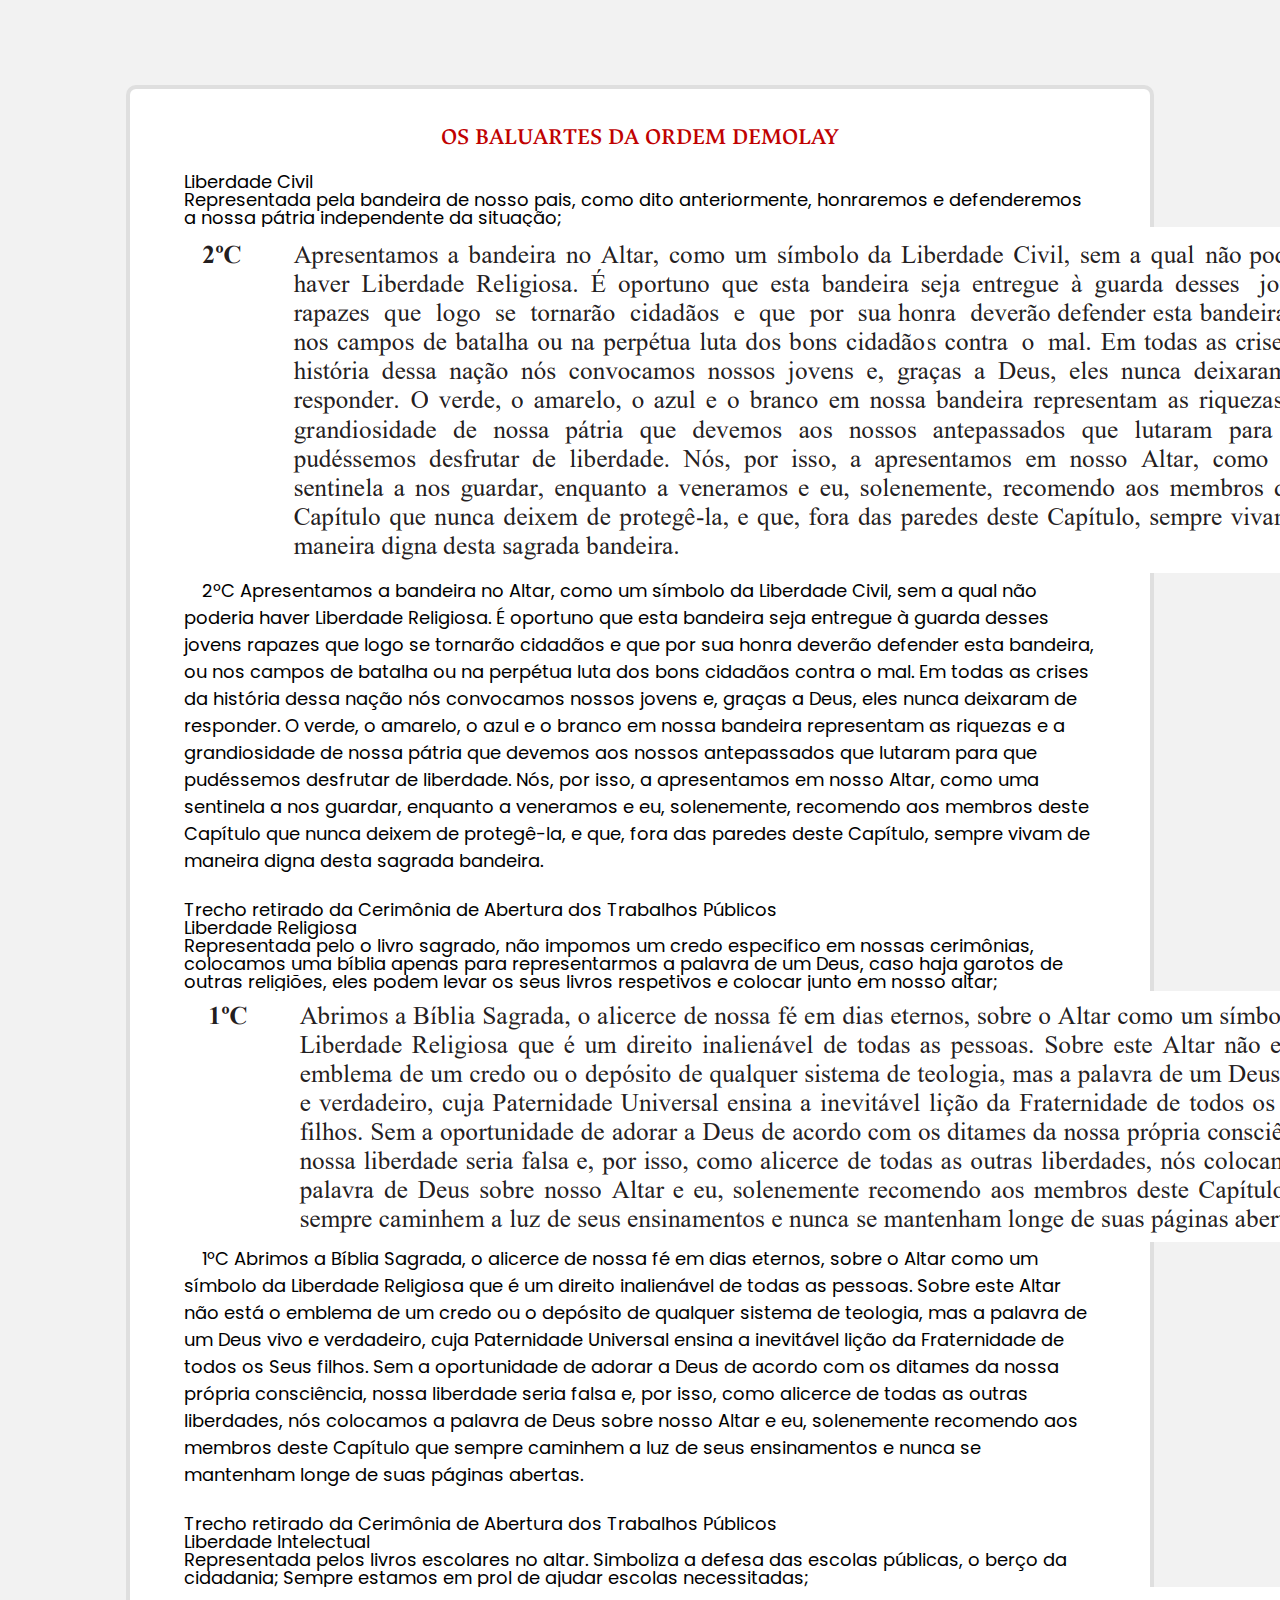
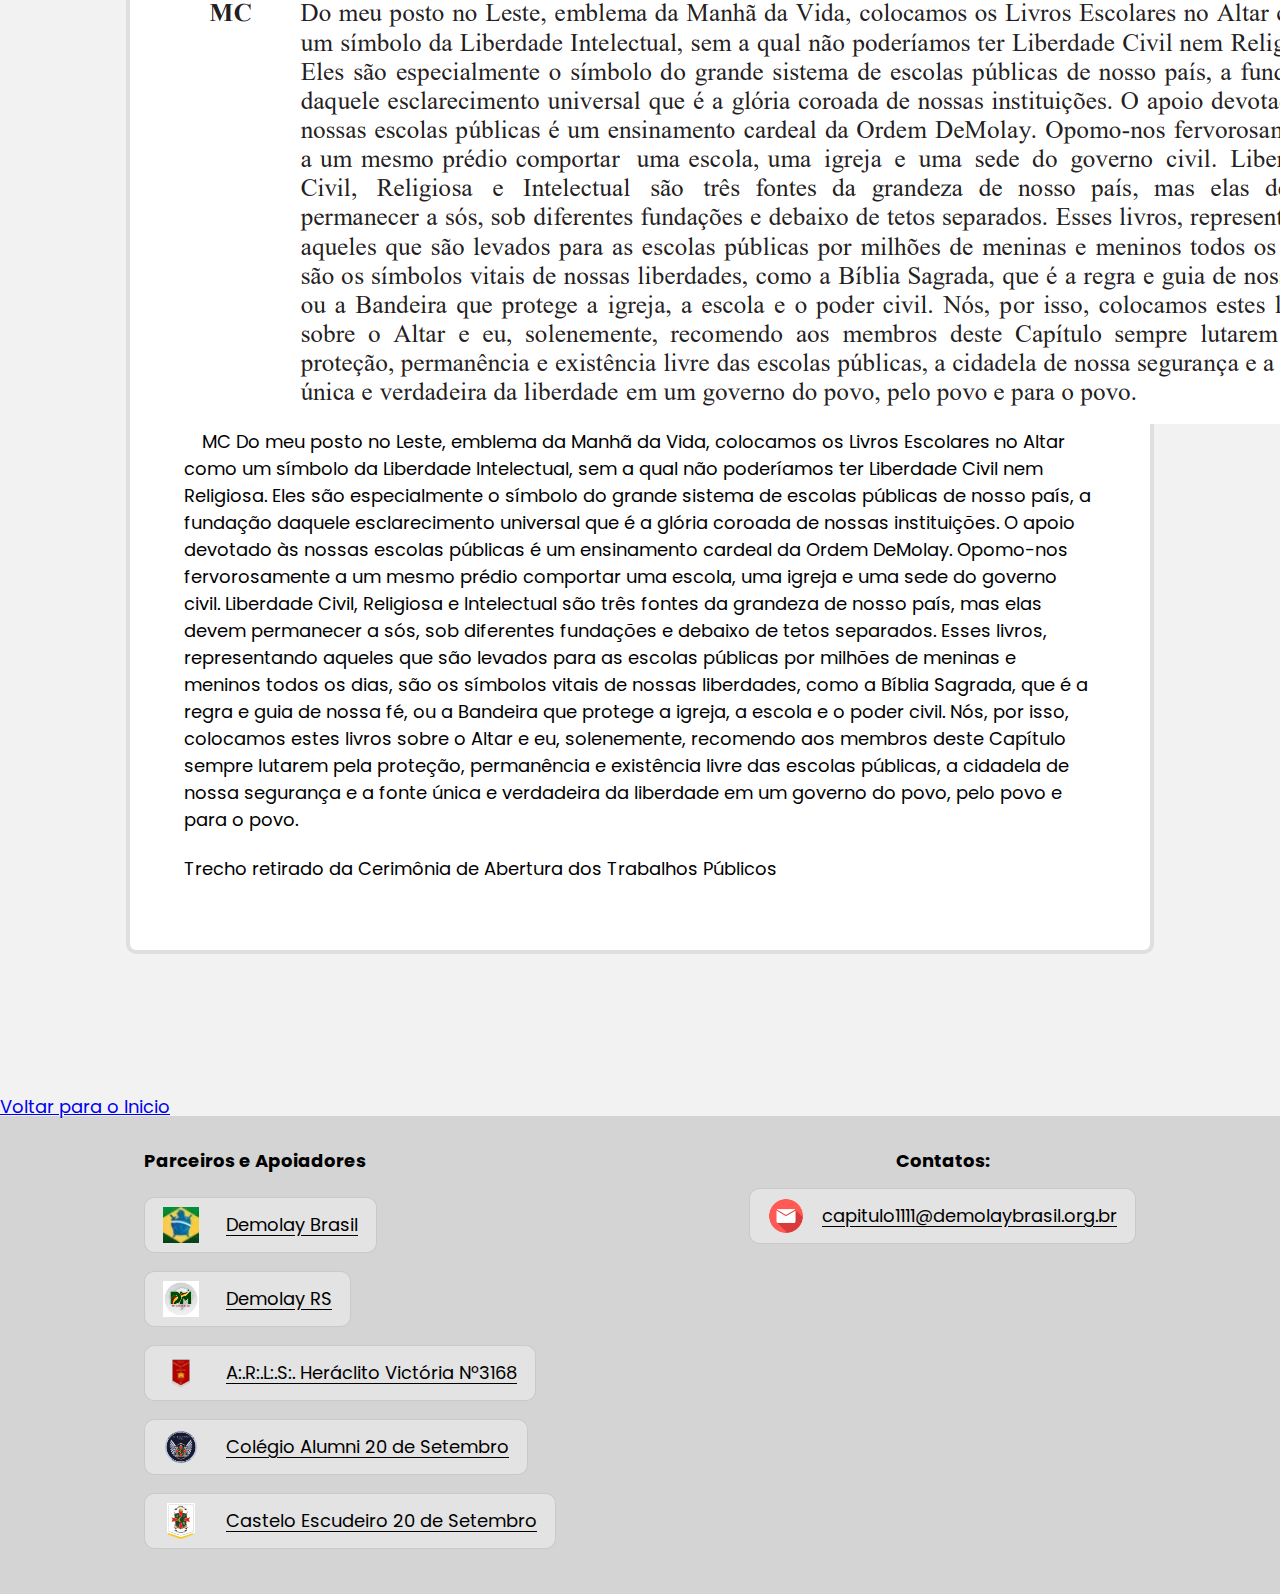
<file: ordem.html>
<html>
<!DOCTYPE html>
<html lang="pt-br">

<head>
    <meta charset="UTF-8">
    <meta name="viewport" content="width=device-width, initial-scale=1.0">
    <title>Farrapos Nº1111</title>
    <meta name="description" content="Demolay">
    <link rel="stylesheet" href="https://cdn.jsdelivr.net/npm/swiper@11/swiper-bundle.min.css" />
    <link rel="stylesheet" href="styles/styles.css">
    <link rel="shortcut icon" type="imagex/png" href="assets/Logo-Farrapos.svg">

</head>

<body>
    <script src="js/menu.js"></script>

    <!--
        <div class="container">
            <a href="https://sis.demolaybrasil.org.br/login" target="_blank" class="container__link">Entrar</a>
            <a href="https://form.jotform.com/capitulo1111/quero-ser-demolay" target="_blank"
                class="container__link">Participar</a>
        </div>
  -->



    <!-- Historia do Capítulo -->
    <section id="capitulo" class="instituicao ordem-demolay__historia">
        <h2 class="capitulo__titulo">A Ordem Demolay</h2>
        <div class="instituicao__container">
            <div>
                <h2 class="instituicao__titulo">O que é a Ordem Demolay?</h2>
                <p class="instituicao__container__texto">A Ordem Demolay é o segundo maior grupo de jovens existente no
                    mundo,
                    superado apenas pelos escoteiros;
                    A Ordem Demolay é uma ordem iniciática, ou seja, integra membros a partir
                    de uma cerimônia de iniciação; e toma como membros jovens de 12 à 21 anos
                    que buscam se tornar homens, filhos, amigos e cidadãos de bons costumes e
                    virtudes por meio de ensinamentos e práticas alegóricas com intuito de passar
                    mensagens e aprendizados com lições filosóficas; e também ações
                    filantrópicas para auxílio dos necessitados, como arrecadações e ações para o
                    bem do ambiente social em que estão inseridos.
                </p>
                <h2 class="instituicao__titulo">Cerimônias?</h2>
                <p class="instituicao__container__texto">Cerimônia é o termo utilizado para designar as reuniões
                    semanais de um
                    Capítulo, sempre feitas seguindo o Ritual Demolay. Dentro da Ordem, temos
                    Cerimônias abertas aos pais e amigos do capítulo e até pessoas de fora, que
                    sempre são feitas em datas comemorativas como por exemplo o dia dos Pais
                    (Cerimônia do Abraço) e dia das Mães (Cerimônia das Flores).

                    <img class="ordem-demolay__imagem-cerimonia" src="assets/fala-cerimonia-flores.png" alt="Trecho retirado da cerimonia em homenagem ao dia das mães: Queremos que cada um de vocês retire uma flor deste Altar. Se sua mãe já passou desta vida para a outra,
                    vocês escolherá a flor branca e a guardará, sempre sagrada, em memória delas. Que possa a presença desta flor sempre despertar as delicadas lembranças dela e fortalecê-lo novamente em seus esforços para ser digno
                    das esperanças e aspirações dela por você. ">
                <p class="fala__cerimonia__mobile instituicao__container__texto"><b>OR</b><em> Queremos que cada um de
                        vocês retire uma flor deste Altar. Se sua mãe já passou desta vida para a outra,
                        vocês escolherá a flor branca e a guardará, sempre sagrada, em memória delas. Que possa a
                        presença desta flor sempre despertar as delicadas lembranças dela e fortalecê-lo novamente em
                        seus esforços para ser digno das esperanças e aspirações dela por você.
                    </em></p>
                <p class="ordem-demolay__imagem-descricao">Trecho retirado da Cerimônia das Flores em homenagem ao Dia
                    das Mães</p>

                <img class="ordem-demolay__imagem-cerimonia" src="assets/fala-cerimonia-abraco.png" alt="Trecho retirado da cerimonia em homenagem ao dia dos pais: Um filósofo certa vez disse que um filho é o meio mais certo de atingir-se a imortalidade. Também foi
                    dito que um pai quer deixar a melhor parte dele para o mundo seu filho. Poder tomar seu filho nas mãos quando for pequenino; passear com ele no inverno; mostrá-lo a glória de Deus, as maravilhas da natureza;
                    ouvir suas confissões quando for mais velho; guiá-lo pelo caminho que seguir; poder apontar com orgulho e dizer, Vê aquele Rapaz? Aquele é meu filho! Isso se passa na mente de todos - um clamor pela
                    imortalidade.  ">

                <p class="fala__cerimonia__mobile instituicao__container__texto"><b>OR</b><em> Um filósofo certa vez
                        disse que um filho é o meio mais certo de atingir-se a imortalidade. Também foi dito que um pai
                        quer deixar a melhor parte dele para o mundo seu filho. Poder tomar seu filho
                        nas mãos quando for pequenino; passear com ele no inverno; mostrá-lo a glória de Deus, as
                        maravilhas da natureza; ouvir suas confissões quando for mais velho; guiá-lo pelo caminho que
                        seguir; poder apontar com orgulho e dizer, Vê aquele Rapaz? Aquele é meu filho! Isso se passa na
                        mente de todos - um clamor pela imortalidade.
                    </em></p>
                <p class="ordem-demolay__imagem-descricao">Trecho retirado da Cerimônia do Abraço em homenagem ao Dia
                    dos Pais</p>
                </p>
            </div>
            <img src="assets/Logo-Demolay.svg" alt="logo do capítulo farrapos número 1111 da ordem demolay"
                class="instituicao__container__logo">
        </div>
    </section>





    <!-- Historia da Ordem -->
    <section id="ordem" class="instituicao ordem-demolay__historia">
        <h2 class="capitulo__titulo">História da nossa Ordem</h2>
        <div class="instituicao__container">
            <img src="assets/Frank-s-land.png" alt="Retrato de Frank Shermann Land, fundador da Ordem Demolay"
                class="foto__figura">

            <div class="ordem__container">
                <h2 class="instituicao__titulo">O Fundador:</h2>
                <p class="instituicao__container__texto">Criada por Frank Sherman Land no ano de 1919.
                    Durante a infância de Frank, seus pais se divorciaram e ele passou a viver
                    apenas com a mãe, a avó e as irmãs e sentia a falta de uma figura paterna.
                    Desde muito novo se mostrava um rapaz exemplar com a comunicação e
                    mantinha um clube religioso no porão de casa
                </p>
                <p class="instituicao__container__texto">Em seu vigésimo primeiro aniversário, foi convidado para
                    ingressar na maçonaria, por meio de um convite de seu falecido avô.
                </p>
                <p class="instituicao__container__texto">Passando-se o tempo, Frank recebe uma ligação de um irmão maçom
                    informando que um jovem havia perdido o seu pai na guerra e que o mesmo necessitava de uma figura de
                    inspiração. Sabendo disso, Frank decide
                    apadrinhar o jovem, levando-o de um lado para o outro. O jovem muito curioso, começou a se
                    interessar pelos assuntos estudados por
                    Frank, um deles sendo a <b>A Ordem dos Pobres Cavaleiros de Cristo e do Templo de Salomão
                        (Templários)</b>,
                    que, então decidiu criar um clube para
                    jovens junto do rapaz, que também chamou seus amigos para ouvir os ensinamentos de Frank.
                </p>
                <p class="instituicao__container__texto">Passando-se mais um tempo, durante o período da Segunda Guerra
                    Mundial, muitos jovens Demolays lutaram na guerra, fazendo a ordem ter um grande
                    desfalque de membros e quase fechar as portas. Porém, com muito esforço, os membros conseguiram
                    reerguer a ordem por
                    meio de Iniciações e trabalho árduo.
                </p>
            </div>
        </div>
    </section>

    <section id="capitulo" class="instituicao ordem-demolay__historia">
        <h2 class="capitulo__titulo">Os Templários</h2>
        <div class="instituicao__container">
            <div>
                <h2 class="instituicao__titulo">O que é Demolay?</h2>
                <p class="instituicao__container__texto">Como dito anteriormente, os jovens tiveram muito interesse nos
                    assuntos
                    estudados por Frank, sendo um deles a Ordem do Templo, e, ao conhecerem a
                    história de martírio do Último Grão-Mestre da Ordem do Templo, <b>Jacques
                        DeMolay</b>, se inspiraram pela <b>determinação, coragem e companheirismo</b> do
                    mesmo ao resistir anos sob tortura do Rei da época, que tomado por ganância
                    condenou Jacques e os Templários à fogueira, assim a história do guerreiro foi
                    tomada como exemplo de companheirismo e fidelidade a seus ideias e
                    companheiros, e também como um exemplo de <b>luta contra a tirania e
                        despotismo</b>.
                </p>
                <p class="instituicao__container__texto">O nome “DeMolay” refere-se ao vilarejo que Jacques nasceu,
                    Molay, no Reino de França em meados de 1243/1244 e 1249/1250. Sendo comum na época tomar
                    o nome de seu vilarejo junto ao seu “De Molay”.
            </div>
            <img src="assets/jacques-demolay" alt="Pintura representando jacques demolay e seu manto de cavaleiro"
                class="foto__figura">
        </div>
    </section>

    <section id="capitulo" class="instituicao ordem-demolay__historia instituicao__virtudes">
        <h2 class="capitulo__titulo">As Virtudes da Ordem Demolay</h2>
        <div class="ordem__container">
            <ul class="virtudes__lista">

                <li class="virtudes__lista__item">1ª - Amor Filial</li>
                <p class="virtudes__lista__texto">Amor à Família, aos pais, aos irmãos e amigos;</p>
                <img class="virtudes__lista__cerimonia" src="assets/fala-cerimonia-luzes-1vela.png"
                    alt="Trecho retirado da cerimonia das luzes sobre a virtude:  ">
                <p class="fala__cerimonia__mobile instituicao__container__texto"><b>OR</b><em> A primeira vela simboliza
                        o amor entre pais e filhos, aquele amor que já existia antes mesmo de nascermos,
                        que permanece conosco durante toda a nossa vida e que nos seguirá até mesmo além do túmulo. Os
                        sábios chamavam este amor de “ágape”, amor sem nenhuma outra razão, senão a de existir.
                    </em></p>
                <p class="ordem-demolay__imagem-descricao">Trecho retirado da Cerimônia das Luzes</p>

                <li class="virtudes__lista__item">2ª - Reverência pelas coisas Sagradas</li>
                <p class="virtudes__lista__texto">Respeito as diversas religiões existentes, mesmo diferindo da minha;
                </p>
                <img class="virtudes__lista__cerimonia" src="assets/fala-cerimonia-luzes-2vela.png"
                    alt="Trecho retirado da cerimonia das luzes sobre a virtude:  ">
                <p class="fala__cerimonia__mobile instituicao__container__texto"><b>OR</b><em> A segunda vela é o
                        emblema da reverência por tudo aquilo que é sagrado. Um jovem, atravessando o limiar
                        da Ordem DeMolay pela primeira vez, professa uma profunda e permanente fé, em um vivo e
                        verdadeiro Deus. Sem esta inabalável fé e a graça de nosso Pai Celestial, nossos trabalhos
                        seriam em vão.
                    </em></p>
                <p class="ordem-demolay__imagem-descricao">Trecho retirado da Cerimônia das Luzes</p>

                <li class="virtudes__lista__item">3ª - Cortesia</li>
                <p class="virtudes__lista__texto">Cortesia para com os jovens, idosos, homens e mulheres, cortesia para
                    com o próximo;</p>
                <img class="virtudes__lista__cerimonia" src="assets/fala-cerimonia-luzes-3vela.png"
                    alt="Trecho retirado da cerimonia das luzes sobre a virtude:  ">
                <p class="fala__cerimonia__mobile instituicao__container__texto"><b>OR</b><em> A terceira vela
                        representa a Cortesia, uma Cortesia que transcende as amizades; que alcança os
                        desconhecidos, os mais velhos e todos os homens. É esta Cortesia que traz um sentimento
                        caloroso, e um sorriso que torna esta vida mais agradável para o próximo, pois ilumina o caminho
                        diante de nós.
                    </em></p>
                <p class="ordem-demolay__imagem-descricao">Trecho retirado da Cerimônia das Luzes</p>

                <li class="virtudes__lista__item">4ª - Companheirismo</li>
                <p class="virtudes__lista__texto">Assim como Jacques DeMolay, que nunca entregou seus companheiros mesmo
                    sob a pressão da Inquisição,
                    juramos sermos irmãos a todo momento; "Um cavaleiro que serve o melhor ao seu irmão, serve melhor à
                    si mesmo" - Lema dos cavaleiros da Távola Redonda;</p>
                <img class="virtudes__lista__cerimonia" src="assets/fala-cerimonia-luzes-4vela.png"
                    alt="Trecho retirado da cerimonia das luzes sobre a virtude:  ">
                <p class="fala__cerimonia__mobile instituicao__container__texto"><b>OR</b><em> A quarta vela, no centro
                        de nossas sete, representa simbolicamente o Companheirismo. Milhões de jovens
                        como nós, já se ajoelharam neste Altar simbólico e se dedicaram aos mesmos elevados princípios
                        de boa filiação e boa cidadania. Enquanto permanecermos fiéis a essas promessas, enquanto
                        existir a
                        Ordem DeMolay - seremos um.
                    </em></p>
                <p class="ordem-demolay__imagem-descricao">Trecho retirado da Cerimônia das Luzes</p>

                <li class="virtudes__lista__item">5ª - Fidelidade</li>
                <p class="virtudes__lista__texto">Fiel à nossos companheiros, nossos amigos, nossos relacionamentos;
                    Digno de confiança alheia; </p>
                <img class="virtudes__lista__cerimonia" src="assets/fala-cerimonia-luzes-5vela.png"
                    alt="Trecho retirado da cerimonia das luzes sobre a virtude:  ">
                <p class="fala__cerimonia__mobile instituicao__container__texto"><b>OR</b><em> A quinta vela representa
                        simplesmente a Fidelidade. Um DeMolay não pode nunca, por motivo justificado ou não, ser falso a
                        seus votos, suas promessas, seus amigos, seu Deus. Ele é chamado diariamente a defender os
                        baluartes e preceitos da Ordem, de modo que jamais falhe como líder e como homem.
                    </em></p>
                <p class="ordem-demolay__imagem-descricao">Trecho retirado da Cerimônia das Luzes</p>

                <li class="virtudes__lista__item">6ª - Pureza</li>
                <p class="virtudes__lista__texto">A pureza de ações, pensamentos e palavras; Uma mente sã em um corpo
                    saudável é o melhor preparo para uma maioridade pura, da qual dependerá uma cidadania pura;</p>
                <img class="virtudes__lista__cerimonia" src="assets/fala-cerimonia-luzes-6vela.png"
                    alt="Trecho retirado da cerimonia das luzes sobre a virtude:  ">
                <p class="fala__cerimonia__mobile instituicao__container__texto"><b>OR</b><em> A sexta vela é o símbolo
                        da Pureza, não a Pureza do corpo, a qual todos praticamos, mas a Pureza de todo o
                        pensamento, palavra e ação. Somente puro, pode um DeMolay ser digno representante da pureza de
                        nossos ensinamentos.
                    </em></p>
                <p class="ordem-demolay__imagem-descricao">Trecho retirado da Cerimônia das Luzes</p>

                <li class="virtudes__lista__item">7ª - Patriotismo</li>
                <p class="virtudes__lista__texto">Honrar o seu país, a sua bandeira, não como uma ideia política, mas
                    ter orgulho de seu país; <em>"É oportuno que esta bandeira seja entregue à
                        guarda desses jovens rapazes que logo se tornarão cidadãos e que por sua honra deverão defender
                        esta bandeira, ou nos campos de batalha ou na
                        perpétua luta dos bons cidadãos contra o mal. Em todas as crises da história dessa nação nós
                        convocamos nossos jovens e, graças a Deus, eles nunca
                        deixaram de responder."</em> - Cerimônia de Abertura dos Trabalhos Públicos</p>
                <img class="virtudes__lista__cerimonia" src="assets/fala-cerimonia-luzes-7vela.png"
                    alt="Trecho retirado da cerimonia das luzes sobre a virtude:  ">
                <p class="fala__cerimonia__mobile instituicao__container__texto"><b>OR</b><em> A última vela é o emblema
                        do patriotismo. Talvez, nós nunca sejamos chamados a defender nossa pátria no
                        campo de batalha, porém cada dia nos apresenta novas oportunidades para nos firmarmos como bons
                        e corretos cidadãos, a serviço daquela querida bandeira e de nossa reverenciada pátria.
                    </em></p>
                <p class="ordem-demolay__imagem-descricao">Trecho retirado da Cerimônia das Luzes</p>
            </ul>
        </div>
    </section>
    <section id="capitulo" class="instituicao ordem-demolay__historia instituicao__virtudes instituicao__baluartes">
        <h2 class="capitulo__titulo">Os Baluartes da Ordem Demolay</h2>
        <div class="ordem__container">
            <ul class="baluartes__lista">

                <li class="virtudes__lista__item">Liberdade Civil</li>
                <p class="virtudes__lista__texto">Representada pela bandeira de nosso pais, como dito anteriormente,
                    honraremos e defenderemos a nossa pátria independente da situação;</p>
                <img class="virtudes__lista__cerimonia" src="assets/fala-cerimonia-abertura-bandeira.png"
                    alt="Trecho retirado da cerimonia das de abertura se referindo a bandeira nacional">
                <p class="fala__cerimonia__mobile instituicao__container__texto"><b>2ºC</b><em> Apresentamos a bandeira
                        no Altar, como um símbolo da Liberdade Civil, sem a qual não poderia
                        haver Liberdade Religiosa. É oportuno que esta bandeira seja entregue à guarda desses jovens
                        rapazes que logo se tornarão cidadãos e que por sua honra deverão defender esta bandeira, ou
                        nos campos de batalha ou na perpétua luta dos bons cidadãos contra o mal. Em todas as crises da
                        história dessa nação nós convocamos nossos jovens e, graças a Deus, eles nunca deixaram de
                        responder. O verde, o amarelo, o azul e o branco em nossa bandeira representam as riquezas e a
                        grandiosidade de nossa pátria que devemos aos nossos antepassados que lutaram para que
                        pudéssemos desfrutar de liberdade. Nós, por isso, a apresentamos em nosso Altar, como uma
                        sentinela a nos guardar, enquanto a veneramos e eu, solenemente, recomendo aos membros deste
                        Capítulo que nunca deixem de protegê-la, e que, fora das paredes deste Capítulo, sempre vivam de
                        maneira digna desta sagrada bandeira. </em></p>
                <p class="ordem-demolay__imagem-descricao">Trecho retirado da Cerimônia de Abertura dos Trabalhos
                    Públicos</p>

                <li class="virtudes__lista__item">Liberdade Religiosa</li>
                <p class="virtudes__lista__texto">Representada pelo o <b>livro sagrado</b>, não impomos um credo
                    especifico em nossas cerimônias, colocamos uma bíblia apenas para representarmos a palavra
                    de um Deus, caso haja garotos de outras religiões, eles podem levar os seus
                    livros respetivos e colocar junto em nosso altar;
                </p>
                <img class="virtudes__lista__cerimonia" src="assets/fala-cerimonia-abertura-biblia.png"
                    alt="Trecho retirado da cerimonia das de abertura se referindo ao livro sagrado">
                <p class="fala__cerimonia__mobile instituicao__container__texto"><b>1ºC</b><em> Abrimos a Bíblia
                        Sagrada, o alicerce de nossa fé em dias eternos, sobre o Altar como um símbolo da
                        Liberdade Religiosa que é um direito inalienável de todas as pessoas. Sobre este Altar não está
                        o emblema de um credo ou o depósito de qualquer sistema de teologia, mas a palavra de um Deus
                        vivo e verdadeiro, cuja Paternidade Universal ensina a inevitável lição da Fraternidade de todos
                        os Seus filhos. Sem a oportunidade de adorar a Deus de acordo com os ditames da nossa própria
                        consciência, nossa liberdade seria falsa e, por isso, como alicerce de todas as outras
                        liberdades, nós colocamos a palavra de Deus sobre nosso Altar e eu, solenemente recomendo aos
                        membros deste Capítulo que sempre caminhem a luz de seus ensinamentos e nunca se mantenham longe
                        de suas páginas abertas.
                    </em></p>

                <p class="ordem-demolay__imagem-descricao">Trecho retirado da Cerimônia de Abertura dos Trabalhos
                    Públicos</p>

                <li class="virtudes__lista__item">Liberdade Intelectual</li>
                <p class="virtudes__lista__texto">Representada pelos livros escolares no altar. Simboliza a defesa das
                    escolas públicas, o berço da cidadania; Sempre estamos em prol de ajudar escolas necessitadas;</p>
                <img class="virtudes__lista__cerimonia" src="assets/fala-cerimonia-abertura-livros.png"
                    alt="Trecho retirado da cerimonia das de abertura se referindo aos livros escolares">
                <p class="fala__cerimonia__mobile instituicao__container__texto"><b>MC</b><em> Do meu posto no Leste,
                        emblema da Manhã da Vida, colocamos os Livros Escolares no Altar como um símbolo da Liberdade
                        Intelectual, sem a qual não poderíamos ter
                        Liberdade Civil nem Religiosa. Eles são especialmente o símbolo do grande sistema de escolas
                        públicas de nosso país, a fundação daquele esclarecimento universal que é a glória coroada de
                        nossas instituições. O apoio devotado às nossas escolas públicas é um ensinamento cardeal da
                        Ordem DeMolay. Opomo-nos fervorosamente a um mesmo prédio comportar uma escola, uma igreja e uma
                        sede do governo civil. Liberdade
                        Civil, Religiosa e Intelectual são três fontes da grandeza de nosso país, mas elas devem
                        permanecer a sós, sob diferentes fundações e debaixo de tetos separados. Esses livros,
                        representando aqueles que são levados para as escolas públicas por milhões de meninas e meninos
                        todos os dias, são os símbolos vitais de nossas liberdades, como a Bíblia Sagrada, que é a regra
                        e guia de nossa fé, ou a Bandeira que protege a igreja, a escola e o poder civil. Nós, por isso,
                        colocamos
                        estes livros sobre o Altar e eu, solenemente, recomendo aos membros deste Capítulo sempre
                        lutarem pela proteção, permanência e existência livre das escolas públicas, a cidadela de nossa
                        segurança e a fonte única e verdadeira da liberdade em um governo do povo, pelo povo e para o
                        povo. </em></p>

                <p class="ordem-demolay__imagem-descricao">Trecho retirado da Cerimônia de Abertura dos Trabalhos
                    Públicos</p>
            </ul>
        </div>
    </section>

    <section id="capitulo" class="ordem-demolay__historia">
        <div class="botao__voltar">
            <a class="ordem__voltar-inicio" href="index.html"">Voltar para o Inicio</a>
        </div>
    </section>
</body>
<footer class="rodape">
    <div class="rodape__lista__container">
        <ul class="rodape__lista">
            <h2 class="rodape__lista-titulo">Parceiros e Apoiadores</h2>
            <li class="rodape__lista-item">
                <a class="rodape__lista-link" href="https://www.demolaybrasil.org.br/" target="_blank">
                    <img src="assets/logo-demolaybrasil.png" alt="logo demolay brasil" width="36px" height="36px">
                    Demolay Brasil</a>
            </li>
            <li class="rodape__lista-item">
                <a class="rodape__lista-link" href="https://www.instagram.com/demolayrs/" target="_blank">
                    <img src="assets/logo-demolayrs.png" alt="logo demolay rs" width="36px" height="36px">
                    Demolay RS</a>
            </li>
            <li class="rodape__lista-item">
                <a class="rodape__lista-link" href="https://www.heraclitovictoria.com.br/" target="_blank">
                    <img src="assets/Logo-HV.svg" alt="logo loja patrocinadora" width="36px" height="36px">
                    A:.R:.L:.S:. Heráclito Victória Nº3168</a>
            </li>
            <li class="rodape__lista-item">
                <a class="rodape__lista-link" href="#" target="_blank">
                    <img src="assets/Logo-alumni.png" alt="logo colegio alumni" width="36px" height="36px">
                    Colégio Alumni 20 de Setembro</a>
            </li>
            <li class="rodape__lista-item"><a class="rodape__lista-link" href="#" target="_blank">
                    <img src="assets/bandeira-farrapos.svg" alt="logo castelo escudeiros" width="36px" height="36px">
                    Castelo Escudeiro 20 de Setembro</a>
            </li>
        </ul>
    </div>
    <div class="rodape__contato__container">
        <h2 class="rodape__contato-titulo">Contatos:</h2>
        <a class="rodape__contato" href="mailto:capitulo1111@demolaybrasil.org.br"><img src="assets/mail-logo.png"
                alt="icone email" width="36px" height="36px">capitulo1111@demolaybrasil.org.br</a>
    </div>
</footer>

</html>
</file>
<file: styles/styles.css>
@import url('https://fonts.googleapis.com/css2?family=Ancizar+Serif:ital,wght@0,300..900;1,300..900&family=Poppins:ital,wght@0,100;0,200;0,300;0,400;0,500;0,600;0,700;0,800;0,900;1,100;1,200;1,300;1,400;1,500;1,600;1,700;1,800;1,900&display=swap');
@import url('https://fonts.googleapis.com/css2?family=Playfair+Display:ital,wght@0,400..900;1,400..900&display=swap');
@import url(../styles/reset.css);
@import url(../styles/header.css);
@import url(../styles/banner.css);
@import url(../styles/carrossel.css);
@import url(../styles/institucional.css);
@import url(../styles/howto.css);
@import url(../styles/localizacao.css);
@import url(../styles/FAQ.css);
@import url(../styles/rodape.css);


:root {
    /*Cores*/
    --fundo-branco-gelo: #f2f2f2;
    --fundo-branco: #ffffff;
    --preto-fonte: #000000;
    --vermelho-realce: #c00101;
    --cinza: #7473733a;
    --cinza-footer: #d4d4d4;
    --cinza-branco: #e3e3e3;

    /*Fontes*/
    --fonte-principal: "Poppins";
    --fonte-secundaria: "Ancizar Serif";
    --fonte-terciaria: "Playfair Display";
}

body {
    background-color: var(--fundo-branco-gelo);
    font-family: var(--fonte-principal);
    font-size: 18px;
    font-weight: 400;
    contain: content;

}
</file>
